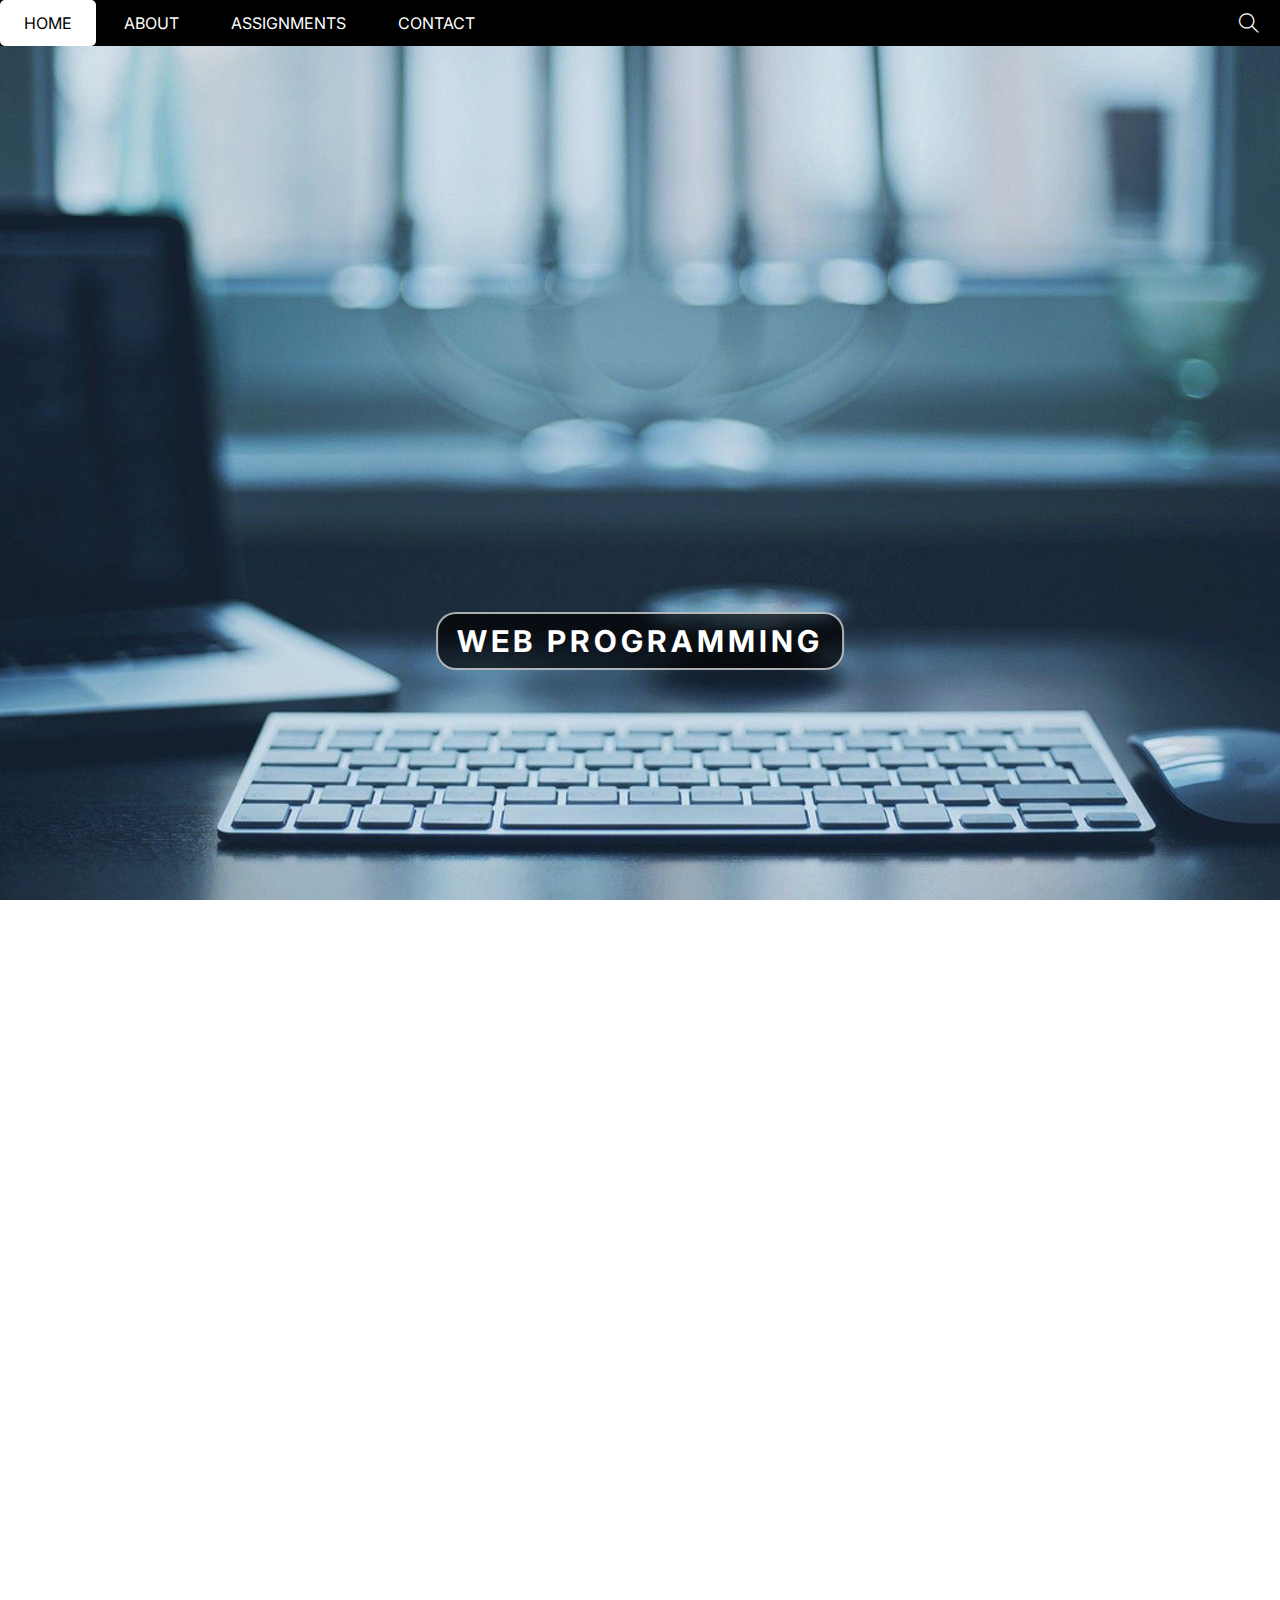
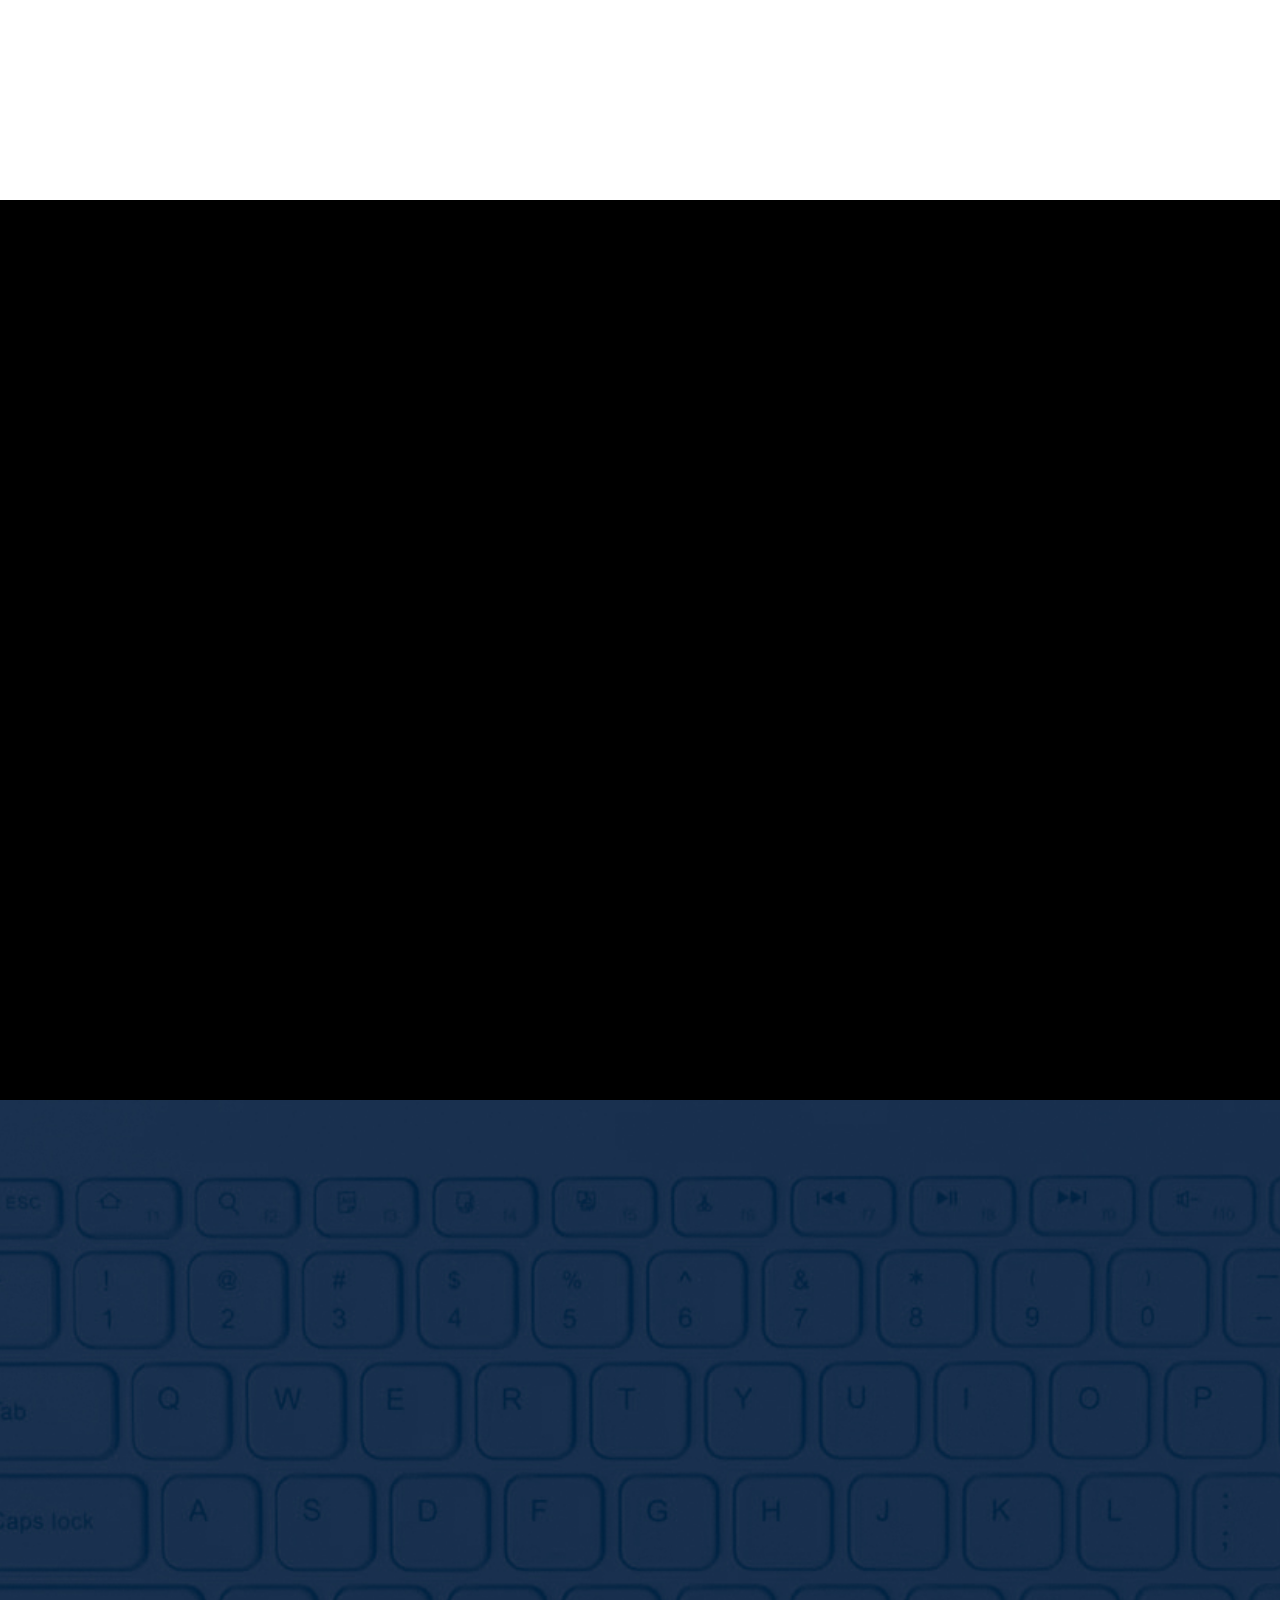
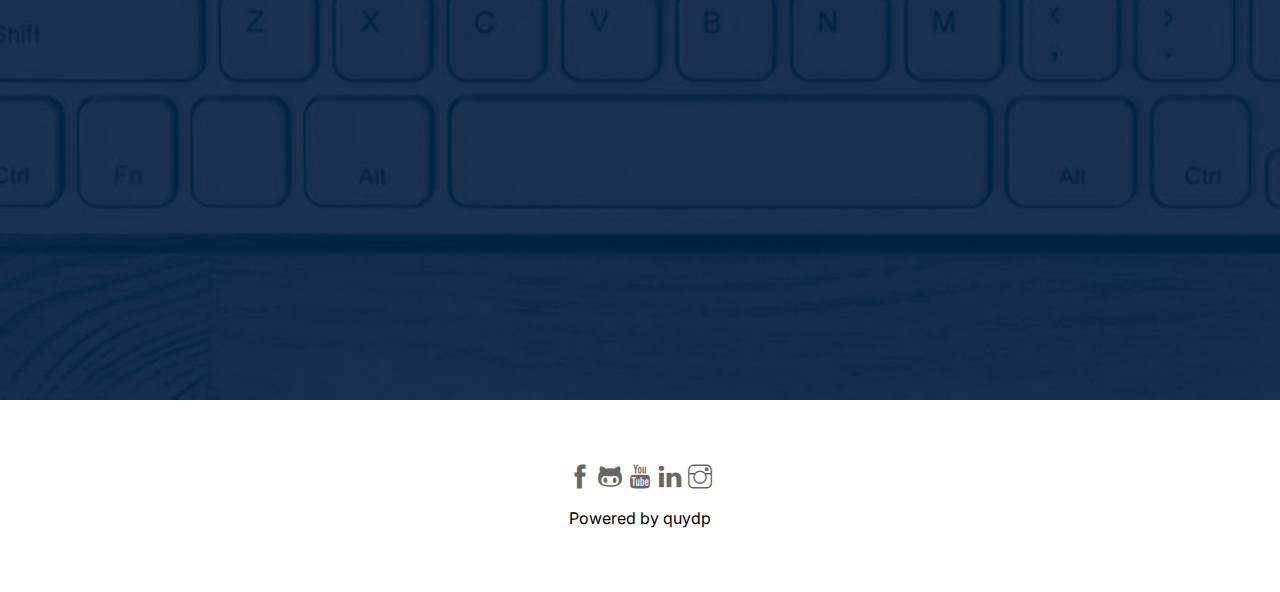
<file: index.html>
<!DOCTYPE html>
<html>

<head>
    <title>Quy's Assignment Web</title>
    <meta charset="UTF-8">
    <meta name="viewport" content="width=device-width, initial-scale=1.0">
    <link rel="stylesheet" type="text/css" href="./styles/main.css">
    <link rel="shortcut icon" type="image/x-icon" href="images/favicon.ico" />
    <link rel="stylesheet" href="./fonts/themify-icons/themify-icons.css">
    <link rel="preconnect" href="https://fonts.googleapis.com">
    <link rel="preconnect" href="https://fonts.gstatic.com" crossorigin>
    <link href="https://fonts.googleapis.com/css2?family=Inter:wght@200;300;400;500;600;700;800;900&display=swap"
        rel="stylesheet">
    <script defer src="script.js"></script>
</head>

<body>
    <div id="main">
        <div id="header">
            <!-- Begin: Nav -->
            <ul id="nav">
                <li><a href="#">HOME</a></li>
                <li><a href="#about">ABOUT</a></li>
                <li><a href="#assignment">ASSIGNMENTS</a></li>
                <li><a href="#contact">CONTACT</a></li>
            </ul>
            <!-- End: Nav -->


            <!-- Begin: Search -->
            <div class="search-btn">
                <i class="search-icon ti-search"></i>
            </div>
            <!-- End: Search -->

        </div>
        <!-- Slider section -->
        <div id="slider">
            <div class="text-content">
                <h1 class="text-heading">WEB PROGRAMMING</h1>
                <div class="text-desc show-on-scroll zoom">Lecturer: Ms. Mai Anh Tho</div>
            </div>
        </div>

        <div id="content">
            <!-- About section -->
            <div id="about">
                <div class="about-section">
                    <div class="img-container">
                        <img src="images/alimeeeeeee.jpeg" alt="trai-alime" class="show-on-scroll left-to-right">
                    </div>
                    <div class="about-text show-on-scroll zoom">
                        <h1>ABOUT ME</h1>
                        <h5>Web <span>Developer</span></h5>
                        <p>My name is Dang Phu Quy, a third-year student
                            majoring in Information Technology at Ho Chi Minh City University
                            of Technology and Education. <br>
                            I'm delighted to introduce you to my website, which I've created
                            as part of my web development course at my university. This website
                            serves as a platform to showcase the exercises and projects I've
                            worked on during my studies. I believe that practice and continuous
                            learning are essential in the world of web development, and this
                            site is my way of sharing my progress and accomplishments with the world.<br>
                        </p>
                        <a href="#assignment">
                            <button type="button">Take a look</button>
                        </a>
                    </div>
                </div>
            </div>


            <!-- Assignment section -->
            <div id="assignment" class="assingment-section">
                <div class="content-section">
                    <h2 class="section-heading text-white show-on-scroll zoom">ASSIGNMENTS</h2>

                    <!--  Assignment list-->
                    <div class="assingment-list show-on-scroll left-to-right">
                        <div class="assignment-item">
                            <img src="images/email-img.png" alt="" class="assignment-img">
                            <div class="assignment-body">
                                <h3 class="assignment-heading">Email</h3>
                                <p class="assignment-desc">Chapter 5, 6, 8</p>
                                <a href="https://emaillistweb.onrender.com/emailListWeb" class="view-bnt">View</a>
                            </div>
                        </div>

                        <div class="assignment-item">
                            <img src="images/survey-img3.jpg" alt="" class="assignment-img">
                            <div class="assignment-body">
                                <h3 class="assignment-heading">Survey</h3>
                                <p class="assignment-desc">Chapter 4, 6</p>
                                <a href="https://surveyweb-ob2e.onrender.com/surveyWeb" class="view-bnt">View</a>
                            </div>
                        </div>

                        <div class="assignment-item">
                            <img src="images/download-img.png" alt="" class="assignment-img">
                            <div class="assignment-body">
                                <h3 class="assignment-heading">Download</h3>
                                <p class="assignment-desc">Chapter 7, 9</p>
                                <a href="https://downloadweb.onrender.com/downloadWeb" class="view-bnt">View</a>
                            </div>
                        </div>

                        <div class="assignment-item">
                            <img src="images/cart-img.jpg" alt="" class="assignment-img">
                            <div class="assignment-body">
                                <h3 class="assignment-heading">Cart</h3>
                                <p class="assignment-desc">Chapter 7, 9</p>
                                <a href="https://cartweb.onrender.com/cartWeb" class="view-bnt">View</a>
                            </div>
                        </div>

                        <div class="clear"></div>
                    </div>
                </div>
            </div>
            <div id="contact">
                <div class="contact-section">
                    <form class="show-on-scroll zoom">
                        <h1>Contact Us</h1>
                        <input type="text" id='firstName' placeholder="First Name" required>
                        <input type="text" id='lastName' placeholder="Last Name" required>
                        <input type="email" id='email' placeholder="Email" required>
                        <input type="text" id='mobile' placeholder="Mobile" required>
                        <h4>Type Your Message Here ...</h4>
                        <textarea required></textarea>
                        <input type="submit" value="Send" id="button">
                    </form>
                </div>
            </div>
        </div>

        <!-- Footer section -->
        <div id="footer">
            <div class="social-list">
                <a href="https://www.facebook.com/phuquy1400" target="_blank"><i class="ti-facebook"></i></a>
                <a href="https://github.com/phuquy-28" target="_blank"><i class="ti-github"></i></a>
                <a href="https://www.youtube.com/" class="_blank"><i class="ti-youtube"></i></a>
                <a href="https://www.linkedin.com/in/phu-quy-dang-920172296/" target="_blank"><i
                        class="ti-linkedin"></i></a>
                <a href="https://www.instagram.com/phuquy.28" target="_blank"><i class="ti-instagram"></i></a>
            </div>
            <p class="copy-right">Powered by quydp</p>
        </div>
</body>

</html>
</file>
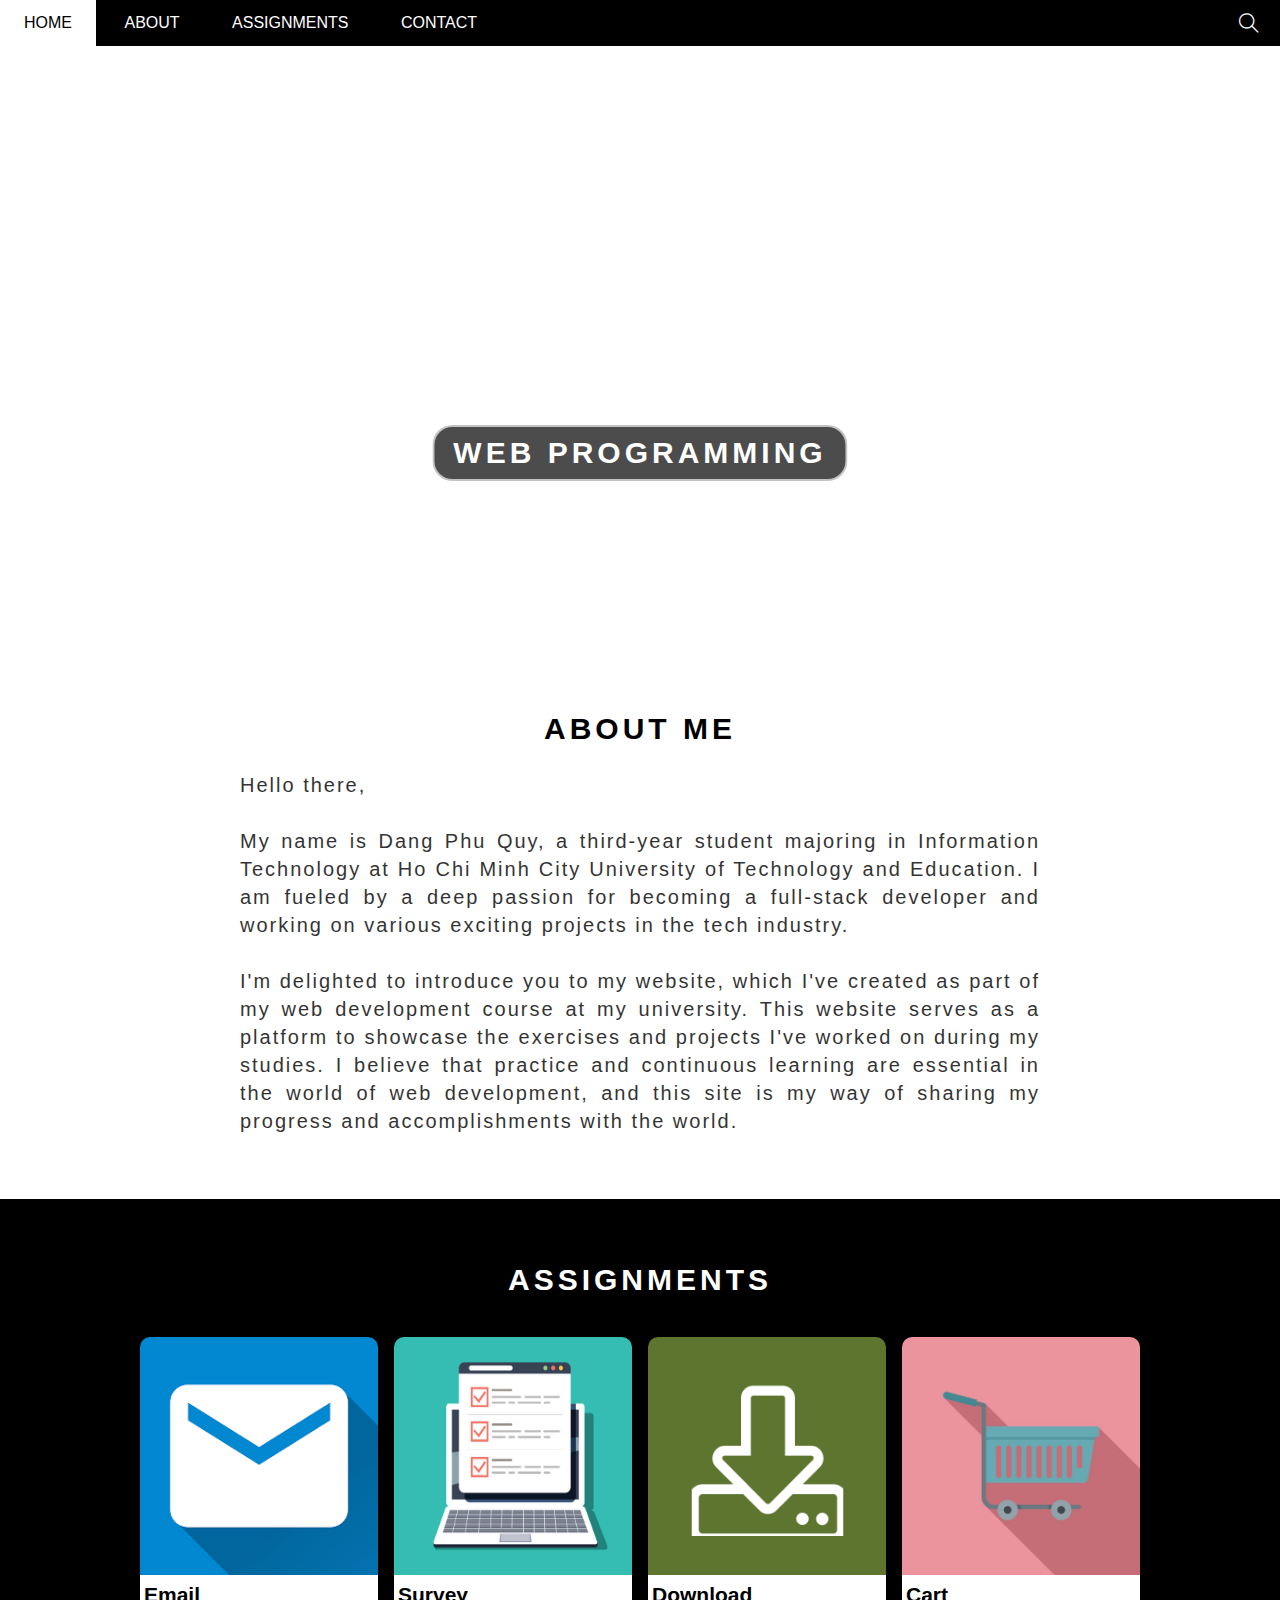
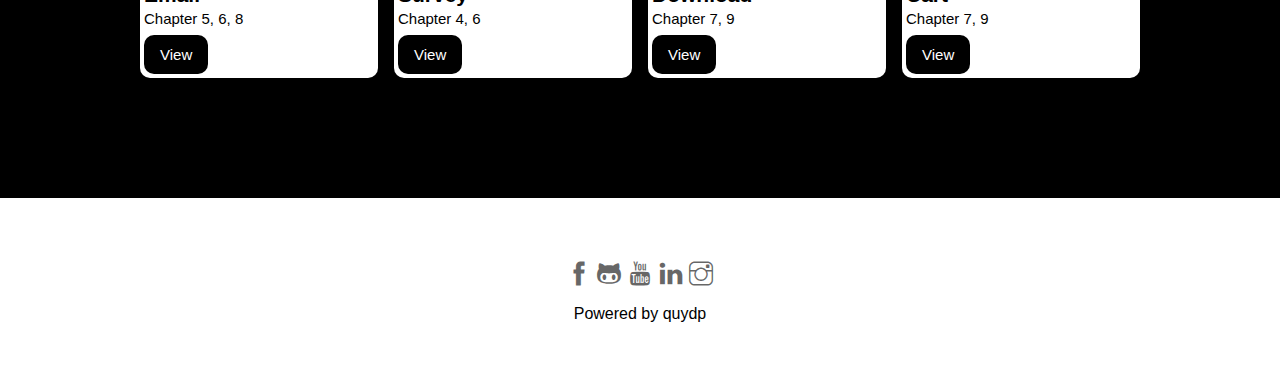
<file: web/index.html>
<!DOCTYPE html>
<!--
Click nbfs://nbhost/SystemFileSystem/Templates/Licenses/license-default.txt to change this license
Click nbfs://nbhost/SystemFileSystem/Templates/JSP_Servlet/Html.html to edit this template
-->
<html>
    <head>
        <title>Quy's Assignment Web</title>
        <meta charset="UTF-8">
        <meta name="viewport" content="width=device-width, initial-scale=1.0">
        <link rel="stylesheet" type="text/css" href="./styles/main.css">
        <link rel="stylesheet" href="./fonts/themify-icons/themify-icons.css">
    </head>
    <body>
        <div id="main">
            <div id="header">
                <!-- Begin: Nav -->
                <ul id="nav">
                    <li><a href="#">HOME</a></li>
                    <li><a href="#about">ABOUT</a></li>
                    <li><a href="#assignment">ASSIGNMENTS</a></li>
                    <li><a href="#footer">CONTACT</a></li>
                </ul>
                <!-- End: Nav -->


                <!-- Begin: Search -->
                <div class="search-btn">
                    <i class="search-icon ti-search"></i>
                </div>
                <!-- End: Search -->

            </div>

            <div id="slider">
                <div class="text-content">
                    <h1 class="text-heading">WEB PROGRAMMING</h1>
                    <div class="text-desc">GHHD: Cô Mai Anh Thơ</div>
                </div>
            </div>

            
            <div id="content">
                <!-- About section -->
                <div id="about" class="content-section" style="width: 800px;">
                    <h2 class="section-heading">ABOUT ME</h2>
                    <p class="about-section">
                        Hello there,
                    </p>
                    <p class="about-section">
                        <br> My name is Dang Phu Quy, a third-year student 
                        majoring in Information Technology at Ho Chi Minh City University 
                        of Technology and Education. I am fueled by a deep passion for 
                        becoming a full-stack developer and working on various exciting 
                        projects in the tech industry.
                    </p>
                    <p class="about-section">
                        <br> I'm delighted to introduce you to my website, which I've created 
                        as part of my web development course at my university. This website 
                        serves as a platform to showcase the exercises and projects I've 
                        worked on during my studies. I believe that practice and continuous 
                        learning are essential in the world of web development, and this 
                        site is my way of sharing my progress and accomplishments with the world.
                    </p>
                    
                </div>
                
                <!-- Assignment section -->
                <div id="assignment" class="assingment-section">
                    <div class="content-section">
                        <h2 class="section-heading text-white">ASSIGNMENTS</h2>
                        
                        <!--  Assignment list-->
                        <div class="assingment-list">
                            <div class="assignment-item">
                                <img src="images/email-img.png" alt="" class="assignment-img">
                                <div class="assignment-body">
                                    <h3 class="assignment-heading">Email</h3>
                                    <p class="assignment-desc">Chapter 5, 6, 8</p>
                                    <a href="https://email-web-murach.onrender.com/ex5.1-email" class="view-bnt" target="_blank">View</a>
                                </div>
                            </div>
                        
                            <div class="assignment-item">
                                <img src="images/survey-img3.jpg" alt="" class="assignment-img">
                                <div class="assignment-body">
                                    <h3 class="assignment-heading">Survey</h3>
                                    <p class="assignment-desc">Chapter 4, 6</p>
                                    <a href="https://chap04-survey-web-ug20.onrender.com/w5_survey" class="view-bnt" target="_blank">View</a>
                                </div>
                            </div>
                        
                            <div class="assignment-item">
                                <img src="images/download-img.png" alt="" class="assignment-img">
                                <div class="assignment-body">
                                    <h3 class="assignment-heading">Download</h3>
                                    <p class="assignment-desc">Chapter 7, 9</p>
                                    <a href="#" class="view-bnt">View</a>
                                </div>
                            </div>
                        
                             <div class="assignment-item">
                                <img src="images/cart-img.jpg" alt="" class="assignment-img">
                                <div class="assignment-body">
                                    <h3 class="assignment-heading">Cart</h3>
                                    <p class="assignment-desc">Chapter 7, 9</p>
                                    <a href="#" class="view-bnt">View</a>
                                </div>
                            </div>
                        
                            <div class="clear"></div>
                        </div>
                    </div>
                </div> 
                </div>

            </div>
            <div id="footer">
                <div class="social-list">
                    <a href="https://www.facebook.com/phuquy1400" target="_blank"><i class="ti-facebook"></i></a>
                    <a href="https://github.com/phuquy-28" target="_blank"><i class="ti-github"></i></a>
                    <a href="https://www.youtube.com/" class="_blank"><i class="ti-youtube"></i></a>
                    <a href="https://www.linkedin.com/in/phu-quy-dang-920172296/" target="_blank"><i class="ti-linkedin"></i></a>
                    <a href="https://www.instagram.com/phuquy.28" target="_blank"><i class="ti-instagram"></i></a>
                </div>
                <p class="copy-right">Powered by quydp</p>
            </div>
        </div>
        
    </body>
</html>
</file>
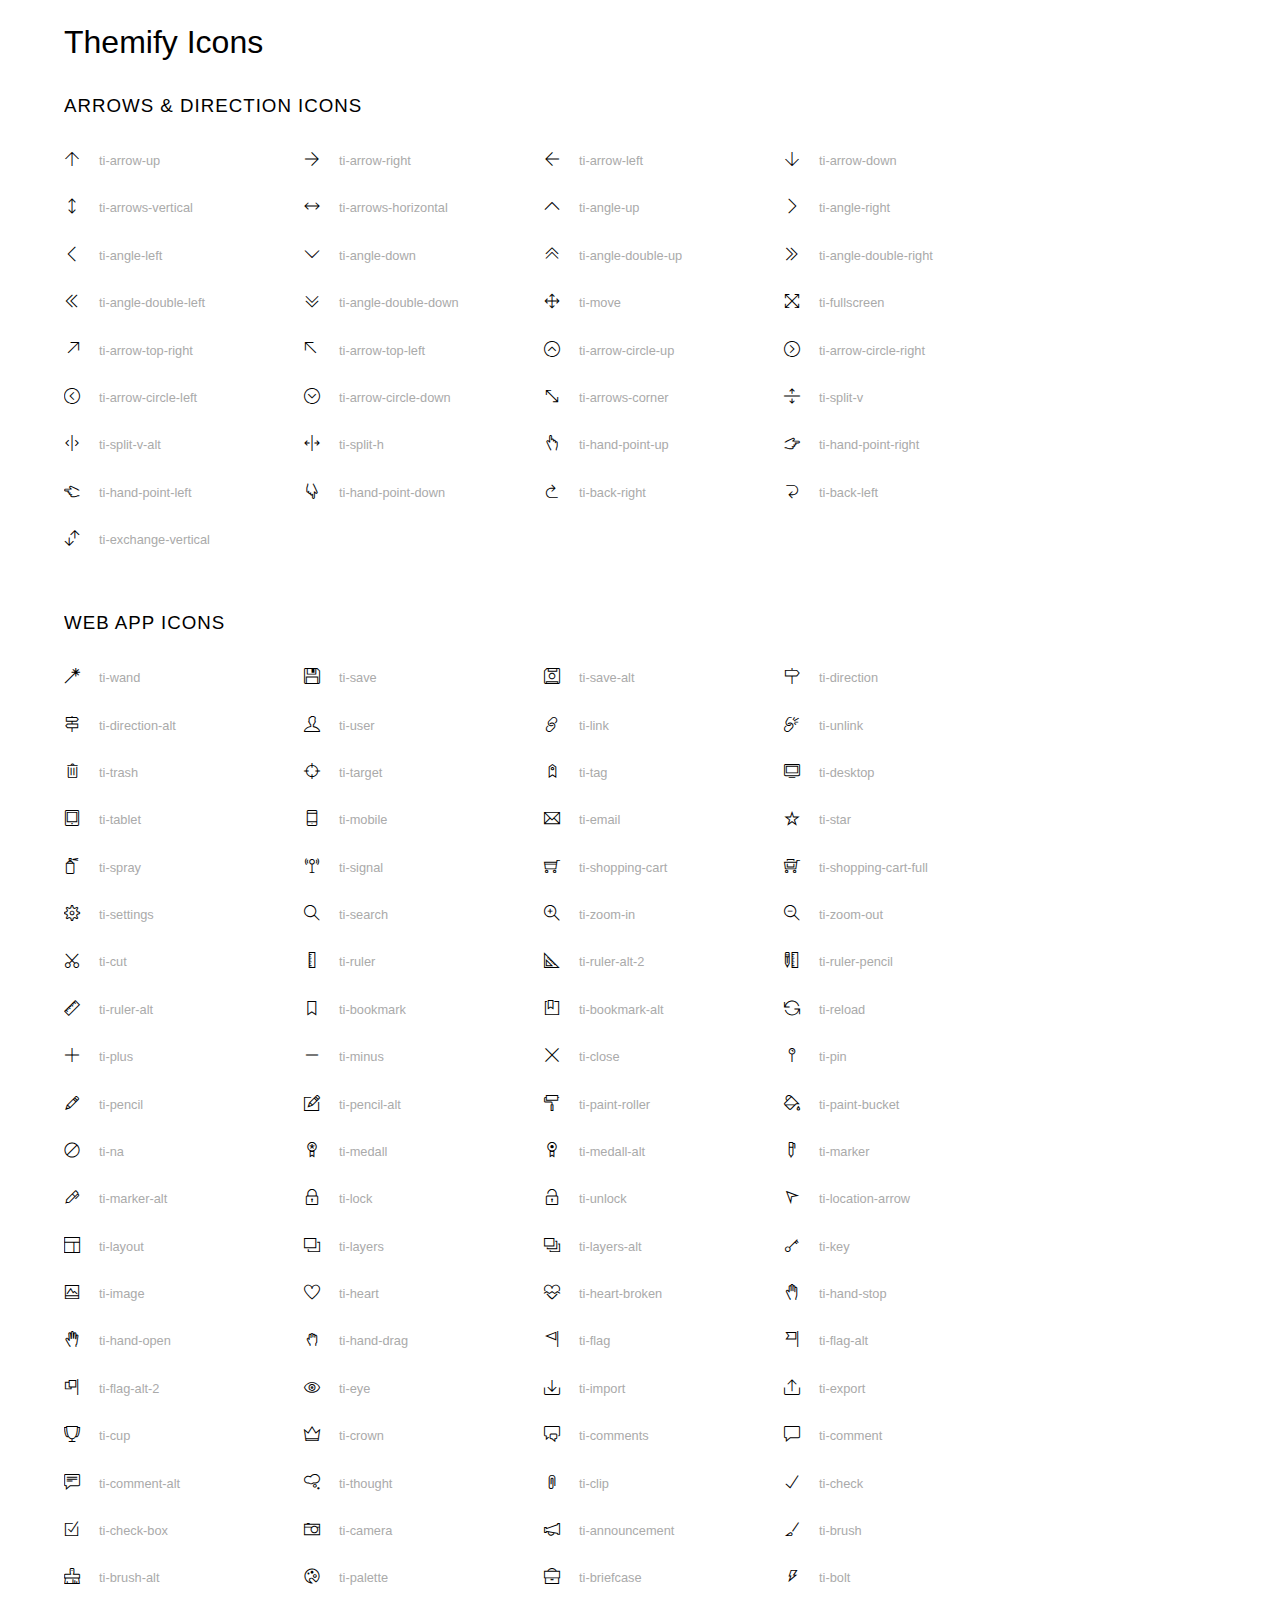
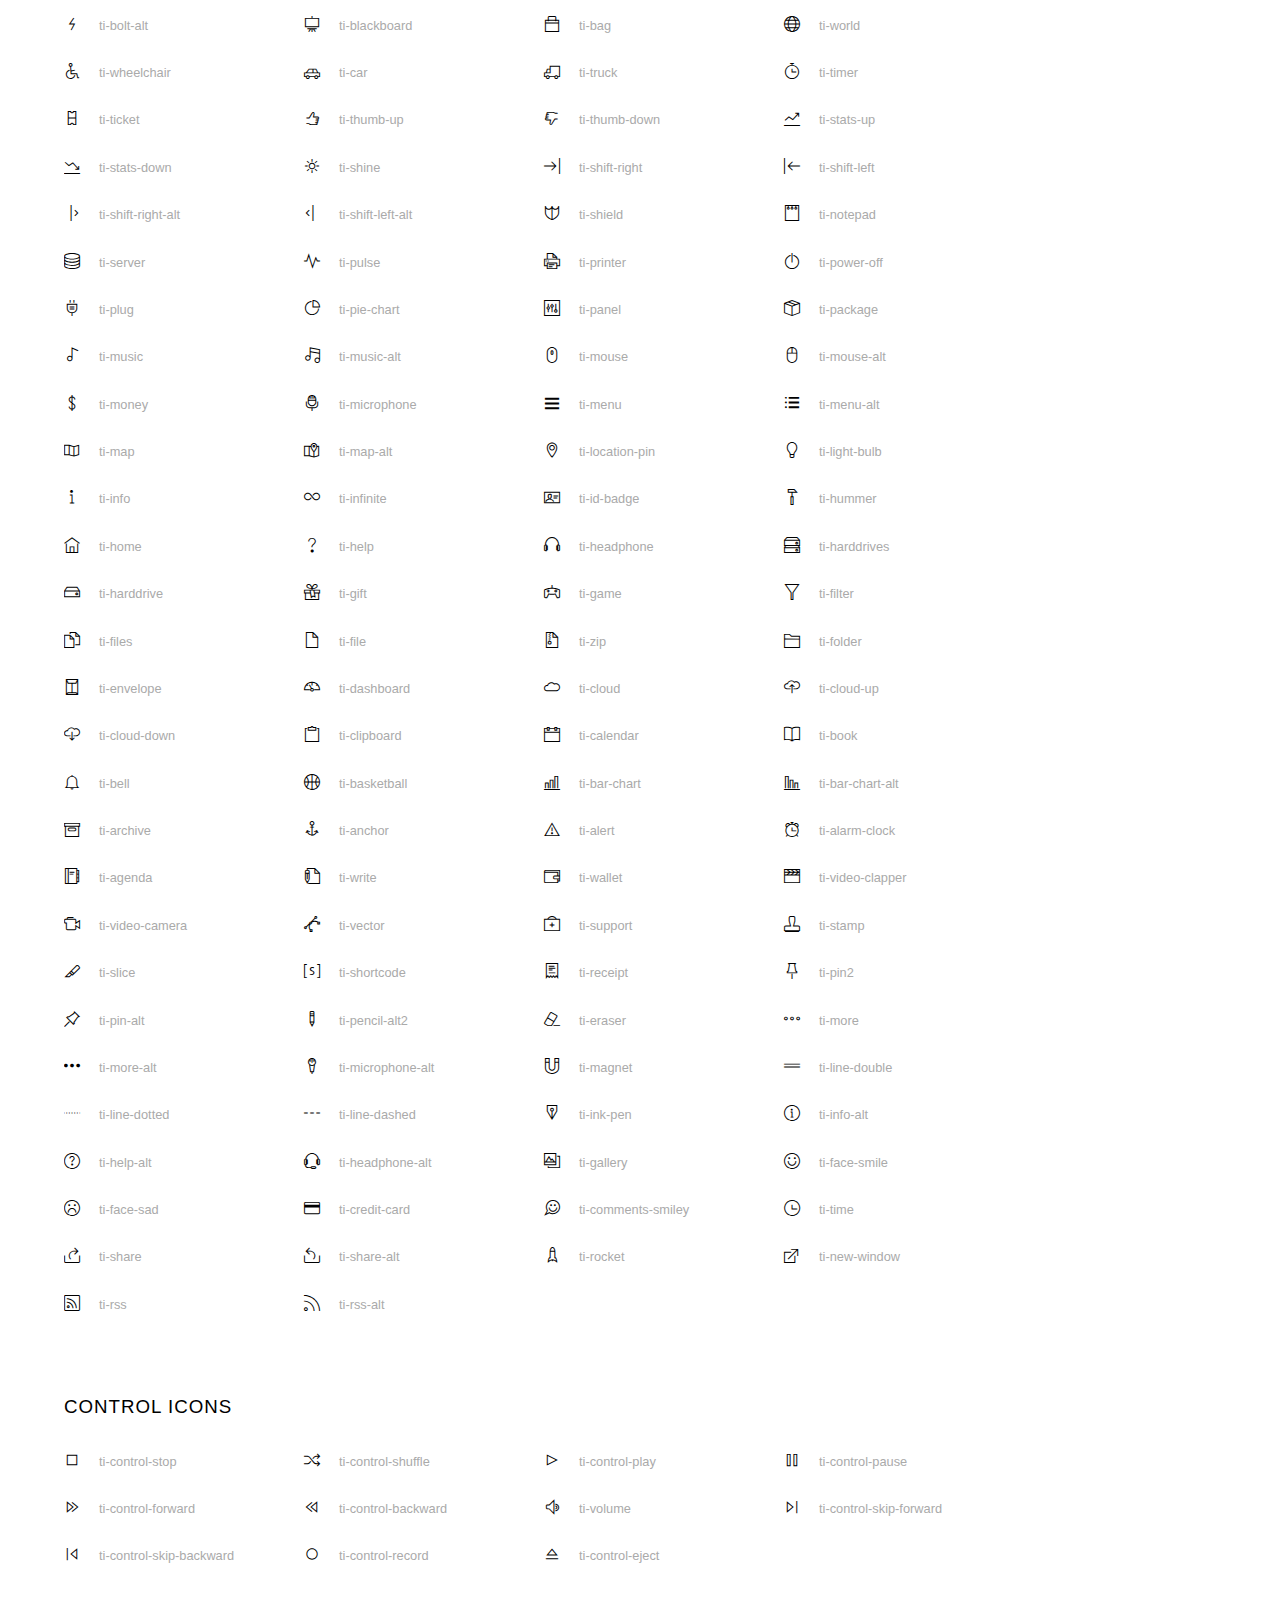
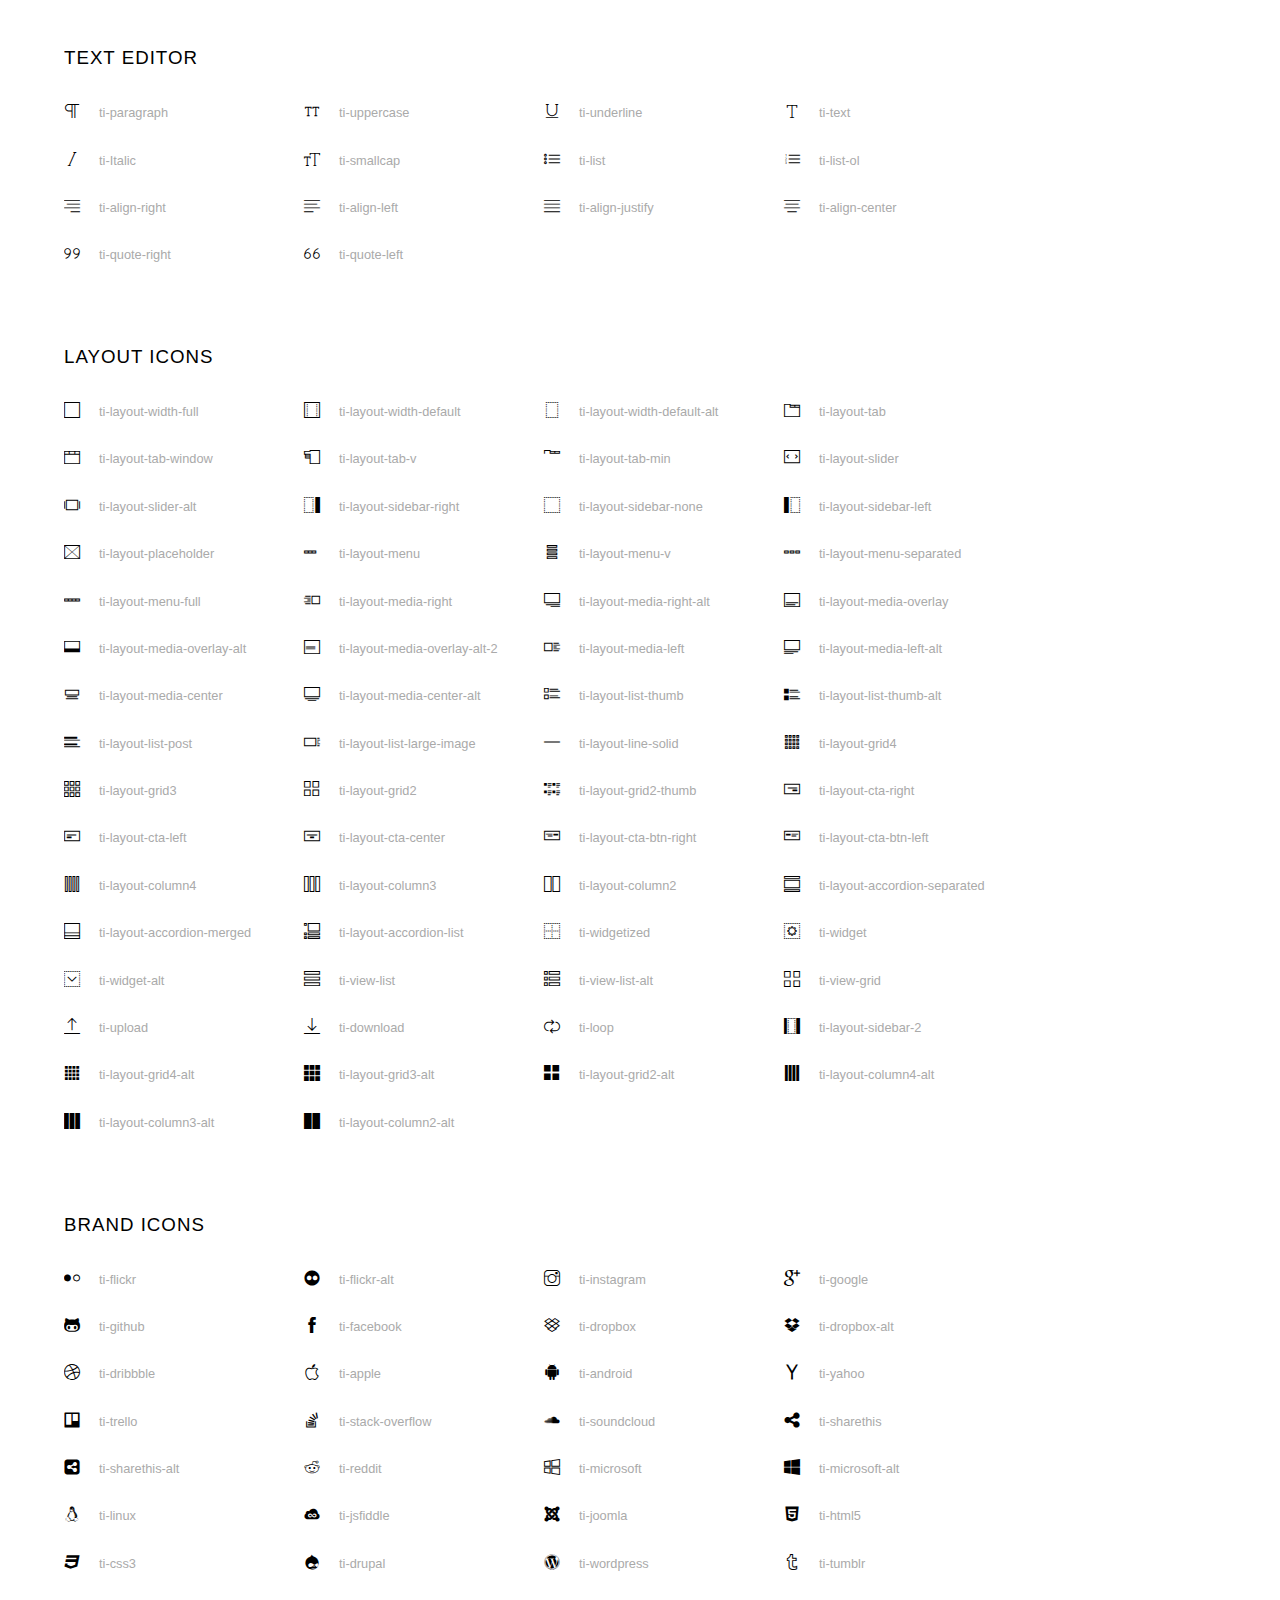
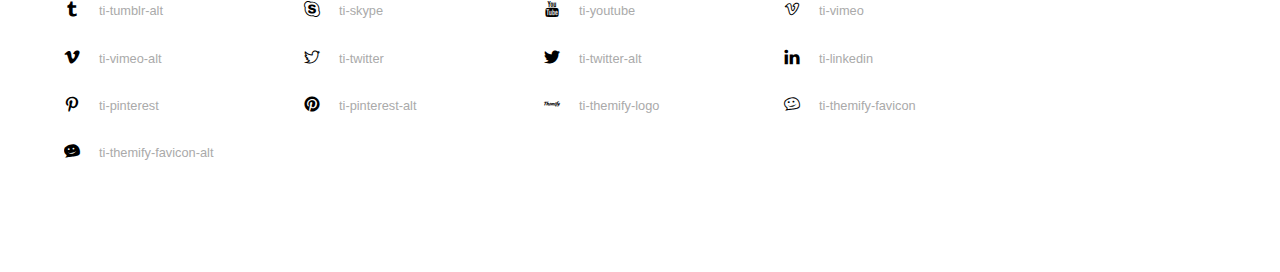
<file: fonts/themify-icons/index.html>
<!doctype html>
<html>
<head>
	<meta charset="utf-8">
	<title>Themify Icon Font</title>
	<meta name="viewport" content="width=device-width">
	<link rel="stylesheet" href="demo-files/demo.css">
	<link rel="stylesheet" href="themify-icons.css">
	<!--[if lt IE 8]><!-->
	<link rel="stylesheet" href="ie7/ie7.css">
	<!--<![endif]-->
</head>
<body>
	<h1>Themify Icons</h1>

	<div class="icon-section">

		<div class="icon-section">
			<h3>Arrows &amp; Direction Icons </h3>

			<div class="icon-container">
				<span class="ti-arrow-up"></span><span class="icon-name"> ti-arrow-up</span>
			</div>
			<div class="icon-container">
				<span class="ti-arrow-right"></span><span class="icon-name"> ti-arrow-right</span>
			</div>
			<div class="icon-container">
				<span class="ti-arrow-left"></span><span class="icon-name"> ti-arrow-left</span>
			</div>
			<div class="icon-container">
				<span class="ti-arrow-down"></span><span class="icon-name"> ti-arrow-down</span>
			</div>
			<div class="icon-container">
				<span class="ti-arrows-vertical"></span><span class="icon-name"> ti-arrows-vertical</span>
			</div>
			<div class="icon-container">
				<span class="ti-arrows-horizontal"></span><span class="icon-name"> ti-arrows-horizontal</span>
			</div>
			<div class="icon-container">
				<span class="ti-angle-up"></span><span class="icon-name"> ti-angle-up</span>
			</div>
			<div class="icon-container">
				<span class="ti-angle-right"></span><span class="icon-name"> ti-angle-right</span>
			</div>
			<div class="icon-container">
				<span class="ti-angle-left"></span><span class="icon-name"> ti-angle-left</span>
			</div>
			<div class="icon-container">
				<span class="ti-angle-down"></span><span class="icon-name"> ti-angle-down</span>
			</div>	
			<div class="icon-container">
				<span class="ti-angle-double-up"></span><span class="icon-name"> ti-angle-double-up</span>
			</div>
			<div class="icon-container">
				<span class="ti-angle-double-right"></span><span class="icon-name"> ti-angle-double-right</span>
			</div>
			<div class="icon-container">
				<span class="ti-angle-double-left"></span><span class="icon-name"> ti-angle-double-left</span>
			</div>
			<div class="icon-container">
				<span class="ti-angle-double-down"></span><span class="icon-name"> ti-angle-double-down</span>
			</div>					
			<div class="icon-container">
				<span class="ti-move"></span><span class="icon-name"> ti-move</span>
			</div>
			<div class="icon-container">
				<span class="ti-fullscreen"></span><span class="icon-name"> ti-fullscreen</span>
			</div>
			<div class="icon-container">
				<span class="ti-arrow-top-right"></span><span class="icon-name"> ti-arrow-top-right</span>
			</div>
			<div class="icon-container">
				<span class="ti-arrow-top-left"></span><span class="icon-name"> ti-arrow-top-left</span>
			</div>
			<div class="icon-container">
				<span class="ti-arrow-circle-up"></span><span class="icon-name"> ti-arrow-circle-up</span>
			</div>
			<div class="icon-container">
				<span class="ti-arrow-circle-right"></span><span class="icon-name"> ti-arrow-circle-right</span>
			</div>
			<div class="icon-container">
				<span class="ti-arrow-circle-left"></span><span class="icon-name"> ti-arrow-circle-left</span>
			</div>
			<div class="icon-container">
				<span class="ti-arrow-circle-down"></span><span class="icon-name"> ti-arrow-circle-down</span>
			</div>
			<div class="icon-container">
				<span class="ti-arrows-corner"></span><span class="icon-name"> ti-arrows-corner</span>
			</div>
			<div class="icon-container">
				<span class="ti-split-v"></span><span class="icon-name"> ti-split-v</span>
			</div>

			<div class="icon-container">
				<span class="ti-split-v-alt"></span><span class="icon-name"> ti-split-v-alt</span>
			</div>
			<div class="icon-container">
				<span class="ti-split-h"></span><span class="icon-name"> ti-split-h</span>
			</div>
			<div class="icon-container">
				<span class="ti-hand-point-up"></span><span class="icon-name"> ti-hand-point-up</span>
			</div>
			<div class="icon-container">
				<span class="ti-hand-point-right"></span><span class="icon-name"> ti-hand-point-right</span>
			</div>
			<div class="icon-container">
				<span class="ti-hand-point-left"></span><span class="icon-name"> ti-hand-point-left</span>
			</div>
			<div class="icon-container">
				<span class="ti-hand-point-down"></span><span class="icon-name"> ti-hand-point-down</span>
			</div>
			<div class="icon-container">
				<span class="ti-back-right"></span><span class="icon-name"> ti-back-right</span>
			</div>
			<div class="icon-container">
				<span class="ti-back-left"></span><span class="icon-name"> ti-back-left</span>
			</div>
			<div class="icon-container">
				<span class="ti-exchange-vertical"></span><span class="icon-name"> ti-exchange-vertical</span>
			</div>

		</div> <!-- Arrows Icons -->



		<h3>Web App Icons</h3>
		
		<div class="icon-section">

			<div class="icon-container">
				<span class="ti-wand"></span><span class="icon-name"> ti-wand</span>
			</div>
			<div class="icon-container">
				<span class="ti-save"></span><span class="icon-name"> ti-save</span>
			</div>
			<div class="icon-container">
				<span class="ti-save-alt"></span><span class="icon-name"> ti-save-alt</span>
			</div>

			<div class="icon-container">
				<span class="ti-direction"></span><span class="icon-name"> ti-direction</span>
			</div>
			<div class="icon-container">
				<span class="ti-direction-alt"></span><span class="icon-name"> ti-direction-alt</span>
			</div>
			<div class="icon-container">
				<span class="ti-user"></span><span class="icon-name"> ti-user</span>
			</div>
			<div class="icon-container">
				<span class="ti-link"></span><span class="icon-name"> ti-link</span>
			</div>
			<div class="icon-container">
				<span class="ti-unlink"></span><span class="icon-name"> ti-unlink</span>
			</div>
			<div class="icon-container">
				<span class="ti-trash"></span><span class="icon-name"> ti-trash</span>
			</div>
			<div class="icon-container">
				<span class="ti-target"></span><span class="icon-name"> ti-target</span>
			</div>
			<div class="icon-container">
				<span class="ti-tag"></span><span class="icon-name"> ti-tag</span>
			</div>
			<div class="icon-container">
				<span class="ti-desktop"></span><span class="icon-name"> ti-desktop</span>
			</div>
			<div class="icon-container">
				<span class="ti-tablet"></span><span class="icon-name"> ti-tablet</span>
			</div>
			<div class="icon-container">
				<span class="ti-mobile"></span><span class="icon-name"> ti-mobile</span>
			</div>
			<div class="icon-container">
				<span class="ti-email"></span><span class="icon-name"> ti-email</span>
			</div>	
			<div class="icon-container">
				<span class="ti-star"></span><span class="icon-name"> ti-star</span>
			</div>
			<div class="icon-container">
				<span class="ti-spray"></span><span class="icon-name"> ti-spray</span>
			</div>
			<div class="icon-container">
				<span class="ti-signal"></span><span class="icon-name"> ti-signal</span>
			</div>
			<div class="icon-container">
				<span class="ti-shopping-cart"></span><span class="icon-name"> ti-shopping-cart</span>
			</div>
			<div class="icon-container">
				<span class="ti-shopping-cart-full"></span><span class="icon-name"> ti-shopping-cart-full</span>
			</div>
			<div class="icon-container">
				<span class="ti-settings"></span><span class="icon-name"> ti-settings</span>
			</div>
			<div class="icon-container">
				<span class="ti-search"></span><span class="icon-name"> ti-search</span>
			</div>
			<div class="icon-container">
				<span class="ti-zoom-in"></span><span class="icon-name"> ti-zoom-in</span>
			</div>
			<div class="icon-container">
				<span class="ti-zoom-out"></span><span class="icon-name"> ti-zoom-out</span>
			</div>
			<div class="icon-container">
				<span class="ti-cut"></span><span class="icon-name"> ti-cut</span>
			</div>
			<div class="icon-container">
				<span class="ti-ruler"></span><span class="icon-name"> ti-ruler</span>
			</div>
			<div class="icon-container">
				<span class="ti-ruler-alt-2"></span><span class="icon-name"> ti-ruler-alt-2</span>
			</div>			
			<div class="icon-container">
				<span class="ti-ruler-pencil"></span><span class="icon-name"> ti-ruler-pencil</span>
			</div>
			<div class="icon-container">
				<span class="ti-ruler-alt"></span><span class="icon-name"> ti-ruler-alt</span>
			</div>
			<div class="icon-container">
				<span class="ti-bookmark"></span><span class="icon-name"> ti-bookmark</span>
			</div>
			<div class="icon-container">
				<span class="ti-bookmark-alt"></span><span class="icon-name"> ti-bookmark-alt</span>
			</div>
			<div class="icon-container">
				<span class="ti-reload"></span><span class="icon-name"> ti-reload</span>
			</div>
			<div class="icon-container">
				<span class="ti-plus"></span><span class="icon-name"> ti-plus</span>
			</div>
			<div class="icon-container">
				<span class="ti-minus"></span><span class="icon-name"> ti-minus</span>
			</div>
			<div class="icon-container">
				<span class="ti-close"></span><span class="icon-name"> ti-close</span>
			</div>			
			<div class="icon-container">
				<span class="ti-pin"></span><span class="icon-name"> ti-pin</span>
			</div>
			<div class="icon-container">
				<span class="ti-pencil"></span><span class="icon-name"> ti-pencil</span>
			</div>
					
		  	<div class="icon-container">
				<span class="ti-pencil-alt"></span><span class="icon-name"> ti-pencil-alt</span>
			</div>
			<div class="icon-container">
				<span class="ti-paint-roller"></span><span class="icon-name"> ti-paint-roller</span>
			</div>
			<div class="icon-container">
				<span class="ti-paint-bucket"></span><span class="icon-name"> ti-paint-bucket</span>
			</div>
			<div class="icon-container">
				<span class="ti-na"></span><span class="icon-name"> ti-na</span>
			</div>
			<div class="icon-container">
				<span class="ti-medall"></span><span class="icon-name"> ti-medall</span>
			</div>
			<div class="icon-container">
				<span class="ti-medall-alt"></span><span class="icon-name"> ti-medall-alt</span>
			</div>
			<div class="icon-container">
				<span class="ti-marker"></span><span class="icon-name"> ti-marker</span>
			</div>
			<div class="icon-container">
				<span class="ti-marker-alt"></span><span class="icon-name"> ti-marker-alt</span>
			</div>

			<div class="icon-container">
				<span class="ti-lock"></span><span class="icon-name"> ti-lock</span>
			</div>
			<div class="icon-container">
				<span class="ti-unlock"></span><span class="icon-name"> ti-unlock</span>
			</div>
			<div class="icon-container">
				<span class="ti-location-arrow"></span><span class="icon-name"> ti-location-arrow</span>
			</div>
			<div class="icon-container">
				<span class="ti-layout"></span><span class="icon-name"> ti-layout</span>
			</div>
			<div class="icon-container">
				<span class="ti-layers"></span><span class="icon-name"> ti-layers</span>
			</div>
			<div class="icon-container">
				<span class="ti-layers-alt"></span><span class="icon-name"> ti-layers-alt</span>
			</div>
			<div class="icon-container">
				<span class="ti-key"></span><span class="icon-name"> ti-key</span>
			</div>
			<div class="icon-container">
				<span class="ti-image"></span><span class="icon-name"> ti-image</span>
			</div>
			<div class="icon-container">
				<span class="ti-heart"></span><span class="icon-name"> ti-heart</span>
			</div>
			<div class="icon-container">
				<span class="ti-heart-broken"></span><span class="icon-name"> ti-heart-broken</span>
			</div>
			<div class="icon-container">
				<span class="ti-hand-stop"></span><span class="icon-name"> ti-hand-stop</span>
			</div>
			<div class="icon-container">
				<span class="ti-hand-open"></span><span class="icon-name"> ti-hand-open</span>
			</div>
			<div class="icon-container">
				<span class="ti-hand-drag"></span><span class="icon-name"> ti-hand-drag</span>
			</div>
			<div class="icon-container">
				<span class="ti-flag"></span><span class="icon-name"> ti-flag</span>
			</div>
			<div class="icon-container">
				<span class="ti-flag-alt"></span><span class="icon-name"> ti-flag-alt</span>
			</div>
			<div class="icon-container">
				<span class="ti-flag-alt-2"></span><span class="icon-name"> ti-flag-alt-2</span>
			</div>
			<div class="icon-container">
				<span class="ti-eye"></span><span class="icon-name"> ti-eye</span>
			</div>
			<div class="icon-container">
				<span class="ti-import"></span><span class="icon-name"> ti-import</span>
			</div>			
			<div class="icon-container">
				<span class="ti-export"></span><span class="icon-name"> ti-export</span>
			</div>
			<div class="icon-container">
				<span class="ti-cup"></span><span class="icon-name"> ti-cup</span>
			</div>
			<div class="icon-container">
				<span class="ti-crown"></span><span class="icon-name"> ti-crown</span>
			</div>
			<div class="icon-container">
				<span class="ti-comments"></span><span class="icon-name"> ti-comments</span>
			</div>
			<div class="icon-container">
				<span class="ti-comment"></span><span class="icon-name"> ti-comment</span>
			</div>
			<div class="icon-container">
				<span class="ti-comment-alt"></span><span class="icon-name"> ti-comment-alt</span>
			</div>
			<div class="icon-container">
				<span class="ti-thought"></span><span class="icon-name"> ti-thought</span>
			</div>			
			<div class="icon-container">
				<span class="ti-clip"></span><span class="icon-name"> ti-clip</span>
			</div>

			<div class="icon-container">
				<span class="ti-check"></span><span class="icon-name"> ti-check</span>
			</div>
			<div class="icon-container">
				<span class="ti-check-box"></span><span class="icon-name"> ti-check-box</span>
			</div>
			<div class="icon-container">
				<span class="ti-camera"></span><span class="icon-name"> ti-camera</span>
			</div>
			<div class="icon-container">
				<span class="ti-announcement"></span><span class="icon-name"> ti-announcement</span>
			</div>
			<div class="icon-container">
				<span class="ti-brush"></span><span class="icon-name"> ti-brush</span>
			</div>
			<div class="icon-container">
				<span class="ti-brush-alt"></span><span class="icon-name"> ti-brush-alt</span>
			</div>
			<div class="icon-container">
				<span class="ti-palette"></span><span class="icon-name"> ti-palette</span>
			</div>			
			<div class="icon-container">
				<span class="ti-briefcase"></span><span class="icon-name"> ti-briefcase</span>
			</div>
			<div class="icon-container">
				<span class="ti-bolt"></span><span class="icon-name"> ti-bolt</span>
			</div>
			<div class="icon-container">
				<span class="ti-bolt-alt"></span><span class="icon-name"> ti-bolt-alt</span>
			</div>
			<div class="icon-container">
				<span class="ti-blackboard"></span><span class="icon-name"> ti-blackboard</span>
			</div>
			<div class="icon-container">
				<span class="ti-bag"></span><span class="icon-name"> ti-bag</span>
			</div>
			<div class="icon-container">
				<span class="ti-world"></span><span class="icon-name"> ti-world</span>
			</div>
			<div class="icon-container">
				<span class="ti-wheelchair"></span><span class="icon-name"> ti-wheelchair</span>
			</div>
			<div class="icon-container">
				<span class="ti-car"></span><span class="icon-name"> ti-car</span>
			</div>
			<div class="icon-container">
				<span class="ti-truck"></span><span class="icon-name"> ti-truck</span>
			</div>
			<div class="icon-container">
				<span class="ti-timer"></span><span class="icon-name"> ti-timer</span>
			</div>
			<div class="icon-container">
				<span class="ti-ticket"></span><span class="icon-name"> ti-ticket</span>
			</div>
			<div class="icon-container">
				<span class="ti-thumb-up"></span><span class="icon-name"> ti-thumb-up</span>
			</div>
			<div class="icon-container">
				<span class="ti-thumb-down"></span><span class="icon-name"> ti-thumb-down</span>
			</div>

			<div class="icon-container">
				<span class="ti-stats-up"></span><span class="icon-name"> ti-stats-up</span>
			</div>
			<div class="icon-container">
				<span class="ti-stats-down"></span><span class="icon-name"> ti-stats-down</span>
			</div>
			<div class="icon-container">
				<span class="ti-shine"></span><span class="icon-name"> ti-shine</span>
			</div>
			<div class="icon-container">
				<span class="ti-shift-right"></span><span class="icon-name"> ti-shift-right</span>
			</div>
			<div class="icon-container">
				<span class="ti-shift-left"></span><span class="icon-name"> ti-shift-left</span>
			</div>

			<div class="icon-container">
				<span class="ti-shift-right-alt"></span><span class="icon-name"> ti-shift-right-alt</span>
			</div>
			<div class="icon-container">
				<span class="ti-shift-left-alt"></span><span class="icon-name"> ti-shift-left-alt</span>
			</div>
			<div class="icon-container">
				<span class="ti-shield"></span><span class="icon-name"> ti-shield</span>
			</div>
			<div class="icon-container">
				<span class="ti-notepad"></span><span class="icon-name"> ti-notepad</span>
			</div>
			<div class="icon-container">
				<span class="ti-server"></span><span class="icon-name"> ti-server</span>
			</div>

			<div class="icon-container">
				<span class="ti-pulse"></span><span class="icon-name"> ti-pulse</span>
			</div>
			<div class="icon-container">
				<span class="ti-printer"></span><span class="icon-name"> ti-printer</span>
			</div>
			<div class="icon-container">
				<span class="ti-power-off"></span><span class="icon-name"> ti-power-off</span>
			</div>
			<div class="icon-container">
				<span class="ti-plug"></span><span class="icon-name"> ti-plug</span>
			</div>
			<div class="icon-container">
				<span class="ti-pie-chart"></span><span class="icon-name"> ti-pie-chart</span>
			</div>

			<div class="icon-container">
				<span class="ti-panel"></span><span class="icon-name"> ti-panel</span>
			</div>
			<div class="icon-container">
				<span class="ti-package"></span><span class="icon-name"> ti-package</span>
			</div>
			<div class="icon-container">
				<span class="ti-music"></span><span class="icon-name"> ti-music</span>
			</div>
			<div class="icon-container">
				<span class="ti-music-alt"></span><span class="icon-name"> ti-music-alt</span>
			</div>
			<div class="icon-container">
				<span class="ti-mouse"></span><span class="icon-name"> ti-mouse</span>
			</div>
			<div class="icon-container">
				<span class="ti-mouse-alt"></span><span class="icon-name"> ti-mouse-alt</span>
			</div>
			<div class="icon-container">
				<span class="ti-money"></span><span class="icon-name"> ti-money</span>
			</div>
			<div class="icon-container">
				<span class="ti-microphone"></span><span class="icon-name"> ti-microphone</span>
			</div>
			<div class="icon-container">
				<span class="ti-menu"></span><span class="icon-name"> ti-menu</span>
			</div>
			<div class="icon-container">
				<span class="ti-menu-alt"></span><span class="icon-name"> ti-menu-alt</span>
			</div>
			<div class="icon-container">
				<span class="ti-map"></span><span class="icon-name"> ti-map</span>
			</div>
			<div class="icon-container">
				<span class="ti-map-alt"></span><span class="icon-name"> ti-map-alt</span>
			</div>

			<div class="icon-container">
				<span class="ti-location-pin"></span><span class="icon-name"> ti-location-pin</span>
			</div>

			<div class="icon-container">
				<span class="ti-light-bulb"></span><span class="icon-name"> ti-light-bulb</span>
			</div>
			<div class="icon-container">
				<span class="ti-info"></span><span class="icon-name"> ti-info</span>
			</div>
			<div class="icon-container">
				<span class="ti-infinite"></span><span class="icon-name"> ti-infinite</span>
			</div>
			<div class="icon-container">
				<span class="ti-id-badge"></span><span class="icon-name"> ti-id-badge</span>
			</div>
			<div class="icon-container">
				<span class="ti-hummer"></span><span class="icon-name"> ti-hummer</span>
			</div>
			<div class="icon-container">
				<span class="ti-home"></span><span class="icon-name"> ti-home</span>
			</div>
			<div class="icon-container">
				<span class="ti-help"></span><span class="icon-name"> ti-help</span>
			</div>
			<div class="icon-container">
				<span class="ti-headphone"></span><span class="icon-name"> ti-headphone</span>
			</div>
			<div class="icon-container">
				<span class="ti-harddrives"></span><span class="icon-name"> ti-harddrives</span>
			</div>
			<div class="icon-container">
				<span class="ti-harddrive"></span><span class="icon-name"> ti-harddrive</span>
			</div>
			<div class="icon-container">
				<span class="ti-gift"></span><span class="icon-name"> ti-gift</span>
			</div>
			<div class="icon-container">
				<span class="ti-game"></span><span class="icon-name"> ti-game</span>
			</div>
			<div class="icon-container">
				<span class="ti-filter"></span><span class="icon-name"> ti-filter</span>
			</div>
			<div class="icon-container">
				<span class="ti-files"></span><span class="icon-name"> ti-files</span>
			</div>
			<div class="icon-container">
				<span class="ti-file"></span><span class="icon-name"> ti-file</span>
			</div>
			<div class="icon-container">
				<span class="ti-zip"></span><span class="icon-name"> ti-zip</span>
			</div>
			<div class="icon-container">
				<span class="ti-folder"></span><span class="icon-name"> ti-folder</span>
			</div>			
			<div class="icon-container">
				<span class="ti-envelope"></span><span class="icon-name"> ti-envelope</span>
			</div>


			<div class="icon-container">
				<span class="ti-dashboard"></span><span class="icon-name"> ti-dashboard</span>
			</div>
			<div class="icon-container">
				<span class="ti-cloud"></span><span class="icon-name"> ti-cloud</span>
			</div>
			<div class="icon-container">
				<span class="ti-cloud-up"></span><span class="icon-name"> ti-cloud-up</span>
			</div>
			<div class="icon-container">
				<span class="ti-cloud-down"></span><span class="icon-name"> ti-cloud-down</span>
			</div>
			<div class="icon-container">
				<span class="ti-clipboard"></span><span class="icon-name"> ti-clipboard</span>
			</div>
			<div class="icon-container">
				<span class="ti-calendar"></span><span class="icon-name"> ti-calendar</span>
			</div>
			<div class="icon-container">
				<span class="ti-book"></span><span class="icon-name"> ti-book</span>
			</div>
			<div class="icon-container">
				<span class="ti-bell"></span><span class="icon-name"> ti-bell</span>
			</div>
			<div class="icon-container">
				<span class="ti-basketball"></span><span class="icon-name"> ti-basketball</span>
			</div>
			<div class="icon-container">
				<span class="ti-bar-chart"></span><span class="icon-name"> ti-bar-chart</span>
			</div>
			<div class="icon-container">
				<span class="ti-bar-chart-alt"></span><span class="icon-name"> ti-bar-chart-alt</span>
			</div>


			<div class="icon-container">
				<span class="ti-archive"></span><span class="icon-name"> ti-archive</span>
			</div>
			<div class="icon-container">
				<span class="ti-anchor"></span><span class="icon-name"> ti-anchor</span>
			</div>

			<div class="icon-container">
				<span class="ti-alert"></span><span class="icon-name"> ti-alert</span>
			</div>
			<div class="icon-container">
				<span class="ti-alarm-clock"></span><span class="icon-name"> ti-alarm-clock</span>
			</div>
			<div class="icon-container">
				<span class="ti-agenda"></span><span class="icon-name"> ti-agenda</span>
			</div>
			<div class="icon-container">
				<span class="ti-write"></span><span class="icon-name"> ti-write</span>
			</div>

			<div class="icon-container">
				<span class="ti-wallet"></span><span class="icon-name"> ti-wallet</span>
			</div>
			<div class="icon-container">
				<span class="ti-video-clapper"></span><span class="icon-name"> ti-video-clapper</span>
			</div>
			<div class="icon-container">
				<span class="ti-video-camera"></span><span class="icon-name"> ti-video-camera</span>
			</div>
			<div class="icon-container">
				<span class="ti-vector"></span><span class="icon-name"> ti-vector</span>
			</div>

			<div class="icon-container">
				<span class="ti-support"></span><span class="icon-name"> ti-support</span>
			</div>
			<div class="icon-container">
				<span class="ti-stamp"></span><span class="icon-name"> ti-stamp</span>
			</div>
			<div class="icon-container">
				<span class="ti-slice"></span><span class="icon-name"> ti-slice</span>
			</div>
			<div class="icon-container">
				<span class="ti-shortcode"></span><span class="icon-name"> ti-shortcode</span>
			</div>
			<div class="icon-container">
				<span class="ti-receipt"></span><span class="icon-name"> ti-receipt</span>
			</div>
			<div class="icon-container">
				<span class="ti-pin2"></span><span class="icon-name"> ti-pin2</span>
			</div>
			<div class="icon-container">
				<span class="ti-pin-alt"></span><span class="icon-name"> ti-pin-alt</span>
			</div>
			<div class="icon-container">
				<span class="ti-pencil-alt2"></span><span class="icon-name"> ti-pencil-alt2</span>
			</div>
			<div class="icon-container">
				<span class="ti-eraser"></span><span class="icon-name"> ti-eraser</span>
			</div>			
			<div class="icon-container">
				<span class="ti-more"></span><span class="icon-name"> ti-more</span>
			</div>
			<div class="icon-container">
				<span class="ti-more-alt"></span><span class="icon-name"> ti-more-alt</span>
			</div>
			<div class="icon-container">
				<span class="ti-microphone-alt"></span><span class="icon-name"> ti-microphone-alt</span>
			</div>
			<div class="icon-container">
				<span class="ti-magnet"></span><span class="icon-name"> ti-magnet</span>
			</div>
			<div class="icon-container">
				<span class="ti-line-double"></span><span class="icon-name"> ti-line-double</span>
			</div>
			<div class="icon-container">
				<span class="ti-line-dotted"></span><span class="icon-name"> ti-line-dotted</span>
			</div>
			<div class="icon-container">
				<span class="ti-line-dashed"></span><span class="icon-name"> ti-line-dashed</span>
			</div>

			<div class="icon-container">
				<span class="ti-ink-pen"></span><span class="icon-name"> ti-ink-pen</span>
			</div>
			<div class="icon-container">
				<span class="ti-info-alt"></span><span class="icon-name"> ti-info-alt</span>
			</div>
			<div class="icon-container">
				<span class="ti-help-alt"></span><span class="icon-name"> ti-help-alt</span>
			</div>
			<div class="icon-container">
				<span class="ti-headphone-alt"></span><span class="icon-name"> ti-headphone-alt</span>
			</div>

			<div class="icon-container">
				<span class="ti-gallery"></span><span class="icon-name"> ti-gallery</span>
			</div>
			<div class="icon-container">
				<span class="ti-face-smile"></span><span class="icon-name"> ti-face-smile</span>
			</div>
			<div class="icon-container">
				<span class="ti-face-sad"></span><span class="icon-name"> ti-face-sad</span>
			</div>
			<div class="icon-container">
				<span class="ti-credit-card"></span><span class="icon-name"> ti-credit-card</span>
			</div>
			<div class="icon-container">
				<span class="ti-comments-smiley"></span><span class="icon-name"> ti-comments-smiley</span>
			</div>
			<div class="icon-container">
				<span class="ti-time"></span><span class="icon-name"> ti-time</span>
			</div>
			<div class="icon-container">
				<span class="ti-share"></span><span class="icon-name"> ti-share</span>
			</div>
			<div class="icon-container">
				<span class="ti-share-alt"></span><span class="icon-name"> ti-share-alt</span>
			</div>
			<div class="icon-container">
				<span class="ti-rocket"></span><span class="icon-name"> ti-rocket</span>
			</div>

			<div class="icon-container">
				<span class="ti-new-window"></span><span class="icon-name"> ti-new-window</span>
			</div>

			<div class="icon-container">
				<span class="ti-rss"></span><span class="icon-name"> ti-rss</span>
			</div>

			<div class="icon-container">
				<span class="ti-rss-alt"></span><span class="icon-name"> ti-rss-alt</span>
			</div>
			
		</div><!-- Web App Icons -->


		<div class="icon-section">
			<h3>Control Icons</h3>
			<div class="icon-container">
				<span class="ti-control-stop"></span><span class="icon-name"> ti-control-stop</span>
			</div>
			<div class="icon-container">
				<span class="ti-control-shuffle"></span><span class="icon-name"> ti-control-shuffle</span>
			</div>
			<div class="icon-container">
				<span class="ti-control-play"></span><span class="icon-name"> ti-control-play</span>
			</div>
			<div class="icon-container">
				<span class="ti-control-pause"></span><span class="icon-name"> ti-control-pause</span>
			</div>
			<div class="icon-container">
				<span class="ti-control-forward"></span><span class="icon-name"> ti-control-forward</span>
			</div>
			<div class="icon-container">
				<span class="ti-control-backward"></span><span class="icon-name"> ti-control-backward</span>
			</div>	
			<div class="icon-container">
				<span class="ti-volume"></span><span class="icon-name"> ti-volume</span>
			</div>
			<div class="icon-container">
				<span class="ti-control-skip-forward"></span><span class="icon-name"> ti-control-skip-forward</span>
			</div>
			<div class="icon-container">
				<span class="ti-control-skip-backward"></span><span class="icon-name"> ti-control-skip-backward</span>
			</div>
			<div class="icon-container">
				<span class="ti-control-record"></span><span class="icon-name"> ti-control-record</span>
			</div>
			<div class="icon-container">
				<span class="ti-control-eject"></span><span class="icon-name"> ti-control-eject</span>
			</div>			
		</div> <!-- Control Icons -->


		<div class="icon-section">
			<h3>Text Editor</h3>

			<div class="icon-container">
				<span class="ti-paragraph"></span><span class="icon-name"> ti-paragraph</span>
			</div>
			<div class="icon-container">
				<span class="ti-uppercase"></span><span class="icon-name"> ti-uppercase</span>
			</div>

			<div class="icon-container">
				<span class="ti-underline"></span><span class="icon-name"> ti-underline</span>
			</div>
			<div class="icon-container">
				<span class="ti-text"></span><span class="icon-name"> ti-text</span>
			</div>
			<div class="icon-container">
				<span class="ti-Italic"></span><span class="icon-name"> ti-Italic</span>
			</div>
			<div class="icon-container">
				<span class="ti-smallcap"></span><span class="icon-name"> ti-smallcap</span>
			</div>
			<div class="icon-container">
				<span class="ti-list"></span><span class="icon-name"> ti-list</span>
			</div>
			<div class="icon-container">
				<span class="ti-list-ol"></span><span class="icon-name"> ti-list-ol</span>
			</div>
			<div class="icon-container">
				<span class="ti-align-right"></span><span class="icon-name"> ti-align-right</span>
			</div>
			<div class="icon-container">
				<span class="ti-align-left"></span><span class="icon-name"> ti-align-left</span>
			</div>
			<div class="icon-container">
				<span class="ti-align-justify"></span><span class="icon-name"> ti-align-justify</span>
			</div>
			<div class="icon-container">
				<span class="ti-align-center"></span><span class="icon-name"> ti-align-center</span>
			</div>
			<div class="icon-container">
				<span class="ti-quote-right"></span><span class="icon-name"> ti-quote-right</span>
			</div>
			<div class="icon-container">
				<span class="ti-quote-left"></span><span class="icon-name"> ti-quote-left</span>
			</div>

		</div> <!-- Text Editor -->



		<div class="icon-section">
			<h3>Layout Icons</h3>
			<div class="icon-container">
				<span class="ti-layout-width-full"></span><span class="icon-name"> ti-layout-width-full</span>
			</div>
			<div class="icon-container">
				<span class="ti-layout-width-default"></span><span class="icon-name"> ti-layout-width-default</span>
			</div>
			<div class="icon-container">
				<span class="ti-layout-width-default-alt"></span><span class="icon-name"> ti-layout-width-default-alt</span>
			</div>
			<div class="icon-container">
				<span class="ti-layout-tab"></span><span class="icon-name"> ti-layout-tab</span>
			</div>
			<div class="icon-container">
				<span class="ti-layout-tab-window"></span><span class="icon-name"> ti-layout-tab-window</span>
			</div>
			<div class="icon-container">
				<span class="ti-layout-tab-v"></span><span class="icon-name"> ti-layout-tab-v</span>
			</div>
			<div class="icon-container">
				<span class="ti-layout-tab-min"></span><span class="icon-name"> ti-layout-tab-min</span>
			</div>
			<div class="icon-container">
				<span class="ti-layout-slider"></span><span class="icon-name"> ti-layout-slider</span>
			</div>
			<div class="icon-container">
				<span class="ti-layout-slider-alt"></span><span class="icon-name"> ti-layout-slider-alt</span>
			</div>
			<div class="icon-container">
				<span class="ti-layout-sidebar-right"></span><span class="icon-name"> ti-layout-sidebar-right</span>
			</div>
			<div class="icon-container">
				<span class="ti-layout-sidebar-none"></span><span class="icon-name"> ti-layout-sidebar-none</span>
			</div>
			<div class="icon-container">
				<span class="ti-layout-sidebar-left"></span><span class="icon-name"> ti-layout-sidebar-left</span>
			</div>
			<div class="icon-container">
				<span class="ti-layout-placeholder"></span><span class="icon-name"> ti-layout-placeholder</span>
			</div>
			<div class="icon-container">
				<span class="ti-layout-menu"></span><span class="icon-name"> ti-layout-menu</span>
			</div>
			<div class="icon-container">
				<span class="ti-layout-menu-v"></span><span class="icon-name"> ti-layout-menu-v</span>
			</div>
			<div class="icon-container">
				<span class="ti-layout-menu-separated"></span><span class="icon-name"> ti-layout-menu-separated</span>
			</div>
			<div class="icon-container">
				<span class="ti-layout-menu-full"></span><span class="icon-name"> ti-layout-menu-full</span>
			</div>
			<div class="icon-container">
				<span class="ti-layout-media-right"></span><span class="icon-name"> ti-layout-media-right</span>
			</div>
			<div class="icon-container">
				<span class="ti-layout-media-right-alt"></span><span class="icon-name"> ti-layout-media-right-alt</span>
			</div>
			<div class="icon-container">
				<span class="ti-layout-media-overlay"></span><span class="icon-name"> ti-layout-media-overlay</span>
			</div>
			<div class="icon-container">
				<span class="ti-layout-media-overlay-alt"></span><span class="icon-name"> ti-layout-media-overlay-alt</span>
			</div>
			<div class="icon-container">
				<span class="ti-layout-media-overlay-alt-2"></span><span class="icon-name"> ti-layout-media-overlay-alt-2</span>
			</div>
			<div class="icon-container">
				<span class="ti-layout-media-left"></span><span class="icon-name"> ti-layout-media-left</span>
			</div>
			<div class="icon-container">
				<span class="ti-layout-media-left-alt"></span><span class="icon-name"> ti-layout-media-left-alt</span>
			</div>
			<div class="icon-container">
				<span class="ti-layout-media-center"></span><span class="icon-name"> ti-layout-media-center</span>
			</div>
			<div class="icon-container">
				<span class="ti-layout-media-center-alt"></span><span class="icon-name"> ti-layout-media-center-alt</span>
			</div>
			<div class="icon-container">
				<span class="ti-layout-list-thumb"></span><span class="icon-name"> ti-layout-list-thumb</span>
			</div>
			<div class="icon-container">
				<span class="ti-layout-list-thumb-alt"></span><span class="icon-name"> ti-layout-list-thumb-alt</span>
			</div>
			<div class="icon-container">
				<span class="ti-layout-list-post"></span><span class="icon-name"> ti-layout-list-post</span>
			</div>
			<div class="icon-container">
				<span class="ti-layout-list-large-image"></span><span class="icon-name"> ti-layout-list-large-image</span>
			</div>
			<div class="icon-container">
				<span class="ti-layout-line-solid"></span><span class="icon-name"> ti-layout-line-solid</span>
			</div>
			<div class="icon-container">
				<span class="ti-layout-grid4"></span><span class="icon-name"> ti-layout-grid4</span>
			</div>
			<div class="icon-container">
				<span class="ti-layout-grid3"></span><span class="icon-name"> ti-layout-grid3</span>
			</div>
			<div class="icon-container">
				<span class="ti-layout-grid2"></span><span class="icon-name"> ti-layout-grid2</span>
			</div>
			<div class="icon-container">
				<span class="ti-layout-grid2-thumb"></span><span class="icon-name"> ti-layout-grid2-thumb</span>
			</div>
			<div class="icon-container">
				<span class="ti-layout-cta-right"></span><span class="icon-name"> ti-layout-cta-right</span>
			</div>
			<div class="icon-container">
				<span class="ti-layout-cta-left"></span><span class="icon-name"> ti-layout-cta-left</span>
			</div>
			<div class="icon-container">
				<span class="ti-layout-cta-center"></span><span class="icon-name"> ti-layout-cta-center</span>
			</div>
			<div class="icon-container">
				<span class="ti-layout-cta-btn-right"></span><span class="icon-name"> ti-layout-cta-btn-right</span>
			</div>
			<div class="icon-container">
				<span class="ti-layout-cta-btn-left"></span><span class="icon-name"> ti-layout-cta-btn-left</span>
			</div>
			<div class="icon-container">
				<span class="ti-layout-column4"></span><span class="icon-name"> ti-layout-column4</span>
			</div>
			<div class="icon-container">
				<span class="ti-layout-column3"></span><span class="icon-name"> ti-layout-column3</span>
			</div>
			<div class="icon-container">
				<span class="ti-layout-column2"></span><span class="icon-name"> ti-layout-column2</span>
			</div>
			<div class="icon-container">
				<span class="ti-layout-accordion-separated"></span><span class="icon-name"> ti-layout-accordion-separated</span>
			</div>
			<div class="icon-container">
				<span class="ti-layout-accordion-merged"></span><span class="icon-name"> ti-layout-accordion-merged</span>
			</div>
			<div class="icon-container">
				<span class="ti-layout-accordion-list"></span><span class="icon-name"> ti-layout-accordion-list</span>
			</div>
			<div class="icon-container">
				<span class="ti-widgetized"></span><span class="icon-name"> ti-widgetized</span>
			</div>
			<div class="icon-container">
				<span class="ti-widget"></span><span class="icon-name"> ti-widget</span>
			</div>
			<div class="icon-container">
				<span class="ti-widget-alt"></span><span class="icon-name"> ti-widget-alt</span>
			</div>
			<div class="icon-container">
				<span class="ti-view-list"></span><span class="icon-name"> ti-view-list</span>
			</div>
			<div class="icon-container">
				<span class="ti-view-list-alt"></span><span class="icon-name"> ti-view-list-alt</span>
			</div>
			<div class="icon-container">
				<span class="ti-view-grid"></span><span class="icon-name"> ti-view-grid</span>
			</div>
			<div class="icon-container">
				<span class="ti-upload"></span><span class="icon-name"> ti-upload</span>
			</div>
			<div class="icon-container">
				<span class="ti-download"></span><span class="icon-name"> ti-download</span>
			</div>	
			<div class="icon-container">
				<span class="ti-loop"></span><span class="icon-name"> ti-loop</span>
			</div>
			<div class="icon-container">
				<span class="ti-layout-sidebar-2"></span><span class="icon-name"> ti-layout-sidebar-2</span>
			</div>
			<div class="icon-container">
				<span class="ti-layout-grid4-alt"></span><span class="icon-name"> ti-layout-grid4-alt</span>
			</div>
			<div class="icon-container">
				<span class="ti-layout-grid3-alt"></span><span class="icon-name"> ti-layout-grid3-alt</span>
			</div>
			<div class="icon-container">
				<span class="ti-layout-grid2-alt"></span><span class="icon-name"> ti-layout-grid2-alt</span>
			</div>
			<div class="icon-container">
				<span class="ti-layout-column4-alt"></span><span class="icon-name"> ti-layout-column4-alt</span>
			</div>
			<div class="icon-container">
				<span class="ti-layout-column3-alt"></span><span class="icon-name"> ti-layout-column3-alt</span>
			</div>
			<div class="icon-container">
				<span class="ti-layout-column2-alt"></span><span class="icon-name"> ti-layout-column2-alt</span>
			</div>		


		</div> <!-- Layout Icons -->


		<div class="icon-section">
			<h3>Brand Icons</h3>

			<div class="icon-container">
				<span class="ti-flickr"></span><span class="icon-name"> ti-flickr</span>
			</div>
			<div class="icon-container">
				<span class="ti-flickr-alt"></span><span class="icon-name"> ti-flickr-alt</span>
			</div>			
			<div class="icon-container">
				<span class="ti-instagram"></span><span class="icon-name"> ti-instagram</span>
			</div>
			<div class="icon-container">
				<span class="ti-google"></span><span class="icon-name"> ti-google</span>
			</div>
			<div class="icon-container">
				<span class="ti-github"></span><span class="icon-name"> ti-github</span>
			</div>

			<div class="icon-container">
				<span class="ti-facebook"></span><span class="icon-name"> ti-facebook</span>
			</div>
			<div class="icon-container">
				<span class="ti-dropbox"></span><span class="icon-name"> ti-dropbox</span>
			</div>
			<div class="icon-container">
				<span class="ti-dropbox-alt"></span><span class="icon-name"> ti-dropbox-alt</span>
			</div>
			<div class="icon-container">
				<span class="ti-dribbble"></span><span class="icon-name"> ti-dribbble</span>
			</div>
			<div class="icon-container">
				<span class="ti-apple"></span><span class="icon-name"> ti-apple</span>
			</div>
			<div class="icon-container">
				<span class="ti-android"></span><span class="icon-name"> ti-android</span>
			</div>
			<div class="icon-container">
				<span class="ti-yahoo"></span><span class="icon-name"> ti-yahoo</span>
			</div>
			<div class="icon-container">
				<span class="ti-trello"></span><span class="icon-name"> ti-trello</span>
			</div>
			<div class="icon-container">
				<span class="ti-stack-overflow"></span><span class="icon-name"> ti-stack-overflow</span>
			</div>
			<div class="icon-container">
				<span class="ti-soundcloud"></span><span class="icon-name"> ti-soundcloud</span>
			</div>
			<div class="icon-container">
				<span class="ti-sharethis"></span><span class="icon-name"> ti-sharethis</span>
			</div>
			<div class="icon-container">
				<span class="ti-sharethis-alt"></span><span class="icon-name"> ti-sharethis-alt</span>
			</div>
			<div class="icon-container">
				<span class="ti-reddit"></span><span class="icon-name"> ti-reddit</span>
			</div>

			<div class="icon-container">
				<span class="ti-microsoft"></span><span class="icon-name"> ti-microsoft</span>
			</div>
			<div class="icon-container">
				<span class="ti-microsoft-alt"></span><span class="icon-name"> ti-microsoft-alt</span>
			</div>
			<div class="icon-container">
				<span class="ti-linux"></span><span class="icon-name"> ti-linux</span>
			</div>
			<div class="icon-container">
				<span class="ti-jsfiddle"></span><span class="icon-name"> ti-jsfiddle</span>
			</div>
			<div class="icon-container">
				<span class="ti-joomla"></span><span class="icon-name"> ti-joomla</span>
			</div>
			<div class="icon-container">
				<span class="ti-html5"></span><span class="icon-name"> ti-html5</span>
			</div>
			<div class="icon-container">
				<span class="ti-css3"></span><span class="icon-name"> ti-css3</span>
			</div>	
			<div class="icon-container">
				<span class="ti-drupal"></span><span class="icon-name"> ti-drupal</span>
			</div>
			<div class="icon-container">
				<span class="ti-wordpress"></span><span class="icon-name"> ti-wordpress</span>
			</div>		
			<div class="icon-container">
				<span class="ti-tumblr"></span><span class="icon-name"> ti-tumblr</span>
			</div>
			<div class="icon-container">
				<span class="ti-tumblr-alt"></span><span class="icon-name"> ti-tumblr-alt</span>
			</div>
			<div class="icon-container">
				<span class="ti-skype"></span><span class="icon-name"> ti-skype</span>
			</div>
			<div class="icon-container">
				<span class="ti-youtube"></span><span class="icon-name"> ti-youtube</span>
			</div>
			<div class="icon-container">
				<span class="ti-vimeo"></span><span class="icon-name"> ti-vimeo</span>
			</div>
			<div class="icon-container">
				<span class="ti-vimeo-alt"></span><span class="icon-name"> ti-vimeo-alt</span>
			</div>			
			<div class="icon-container">
				<span class="ti-twitter"></span><span class="icon-name"> ti-twitter</span>
			</div>
			<div class="icon-container">
				<span class="ti-twitter-alt"></span><span class="icon-name"> ti-twitter-alt</span>
			</div>
			<div class="icon-container">
				<span class="ti-linkedin"></span><span class="icon-name"> ti-linkedin</span>
			</div>
			<div class="icon-container">
				<span class="ti-pinterest"></span><span class="icon-name"> ti-pinterest</span>
			</div>

			<div class="icon-container">
				<span class="ti-pinterest-alt"></span><span class="icon-name"> ti-pinterest-alt</span>
			</div>
			<div class="icon-container">
				<span class="ti-themify-logo"></span><span class="icon-name"> ti-themify-logo</span>
			</div>
			<div class="icon-container">
				<span class="ti-themify-favicon"></span><span class="icon-name"> ti-themify-favicon</span>
			</div>
			<div class="icon-container">
				<span class="ti-themify-favicon-alt"></span><span class="icon-name"> ti-themify-favicon-alt</span>
			</div>

		</div> <!-- brand Icons -->

	</div>

</body>
</html>
</file>
<file: fonts/themify-icons/themify-icons.css>
@font-face {
	font-family: 'themify';
	src:url('fonts/themify.eot?-fvbane');
	src:url('fonts/themify.eot?#iefix-fvbane') format('embedded-opentype'),
		url('fonts/themify.woff?-fvbane') format('woff'),
		url('fonts/themify.ttf?-fvbane') format('truetype'),
		url('fonts/themify.svg?-fvbane#themify') format('svg');
	font-weight: normal;
	font-style: normal;
}

[class^="ti-"], [class*=" ti-"] {
	font-family: 'themify';
	speak: none;
	font-style: normal;
	font-weight: normal;
	font-variant: normal;
	text-transform: none;
	line-height: 1;

	/* Better Font Rendering =========== */
	-webkit-font-smoothing: antialiased;
	-moz-osx-font-smoothing: grayscale;
}

.ti-wand:before {
	content: "\e600";
}
.ti-volume:before {
	content: "\e601";
}
.ti-user:before {
	content: "\e602";
}
.ti-unlock:before {
	content: "\e603";
}
.ti-unlink:before {
	content: "\e604";
}
.ti-trash:before {
	content: "\e605";
}
.ti-thought:before {
	content: "\e606";
}
.ti-target:before {
	content: "\e607";
}
.ti-tag:before {
	content: "\e608";
}
.ti-tablet:before {
	content: "\e609";
}
.ti-star:before {
	content: "\e60a";
}
.ti-spray:before {
	content: "\e60b";
}
.ti-signal:before {
	content: "\e60c";
}
.ti-shopping-cart:before {
	content: "\e60d";
}
.ti-shopping-cart-full:before {
	content: "\e60e";
}
.ti-settings:before {
	content: "\e60f";
}
.ti-search:before {
	content: "\e610";
}
.ti-zoom-in:before {
	content: "\e611";
}
.ti-zoom-out:before {
	content: "\e612";
}
.ti-cut:before {
	content: "\e613";
}
.ti-ruler:before {
	content: "\e614";
}
.ti-ruler-pencil:before {
	content: "\e615";
}
.ti-ruler-alt:before {
	content: "\e616";
}
.ti-bookmark:before {
	content: "\e617";
}
.ti-bookmark-alt:before {
	content: "\e618";
}
.ti-reload:before {
	content: "\e619";
}
.ti-plus:before {
	content: "\e61a";
}
.ti-pin:before {
	content: "\e61b";
}
.ti-pencil:before {
	content: "\e61c";
}
.ti-pencil-alt:before {
	content: "\e61d";
}
.ti-paint-roller:before {
	content: "\e61e";
}
.ti-paint-bucket:before {
	content: "\e61f";
}
.ti-na:before {
	content: "\e620";
}
.ti-mobile:before {
	content: "\e621";
}
.ti-minus:before {
	content: "\e622";
}
.ti-medall:before {
	content: "\e623";
}
.ti-medall-alt:before {
	content: "\e624";
}
.ti-marker:before {
	content: "\e625";
}
.ti-marker-alt:before {
	content: "\e626";
}
.ti-arrow-up:before {
	content: "\e627";
}
.ti-arrow-right:before {
	content: "\e628";
}
.ti-arrow-left:before {
	content: "\e629";
}
.ti-arrow-down:before {
	content: "\e62a";
}
.ti-lock:before {
	content: "\e62b";
}
.ti-location-arrow:before {
	content: "\e62c";
}
.ti-link:before {
	content: "\e62d";
}
.ti-layout:before {
	content: "\e62e";
}
.ti-layers:before {
	content: "\e62f";
}
.ti-layers-alt:before {
	content: "\e630";
}
.ti-key:before {
	content: "\e631";
}
.ti-import:before {
	content: "\e632";
}
.ti-image:before {
	content: "\e633";
}
.ti-heart:before {
	content: "\e634";
}
.ti-heart-broken:before {
	content: "\e635";
}
.ti-hand-stop:before {
	content: "\e636";
}
.ti-hand-open:before {
	content: "\e637";
}
.ti-hand-drag:before {
	content: "\e638";
}
.ti-folder:before {
	content: "\e639";
}
.ti-flag:before {
	content: "\e63a";
}
.ti-flag-alt:before {
	content: "\e63b";
}
.ti-flag-alt-2:before {
	content: "\e63c";
}
.ti-eye:before {
	content: "\e63d";
}
.ti-export:before {
	content: "\e63e";
}
.ti-exchange-vertical:before {
	content: "\e63f";
}
.ti-desktop:before {
	content: "\e640";
}
.ti-cup:before {
	content: "\e641";
}
.ti-crown:before {
	content: "\e642";
}
.ti-comments:before {
	content: "\e643";
}
.ti-comment:before {
	content: "\e644";
}
.ti-comment-alt:before {
	content: "\e645";
}
.ti-close:before {
	content: "\e646";
}
.ti-clip:before {
	content: "\e647";
}
.ti-angle-up:before {
	content: "\e648";
}
.ti-angle-right:before {
	content: "\e649";
}
.ti-angle-left:before {
	content: "\e64a";
}
.ti-angle-down:before {
	content: "\e64b";
}
.ti-check:before {
	content: "\e64c";
}
.ti-check-box:before {
	content: "\e64d";
}
.ti-camera:before {
	content: "\e64e";
}
.ti-announcement:before {
	content: "\e64f";
}
.ti-brush:before {
	content: "\e650";
}
.ti-briefcase:before {
	content: "\e651";
}
.ti-bolt:before {
	content: "\e652";
}
.ti-bolt-alt:before {
	content: "\e653";
}
.ti-blackboard:before {
	content: "\e654";
}
.ti-bag:before {
	content: "\e655";
}
.ti-move:before {
	content: "\e656";
}
.ti-arrows-vertical:before {
	content: "\e657";
}
.ti-arrows-horizontal:before {
	content: "\e658";
}
.ti-fullscreen:before {
	content: "\e659";
}
.ti-arrow-top-right:before {
	content: "\e65a";
}
.ti-arrow-top-left:before {
	content: "\e65b";
}
.ti-arrow-circle-up:before {
	content: "\e65c";
}
.ti-arrow-circle-right:before {
	content: "\e65d";
}
.ti-arrow-circle-left:before {
	content: "\e65e";
}
.ti-arrow-circle-down:before {
	content: "\e65f";
}
.ti-angle-double-up:before {
	content: "\e660";
}
.ti-angle-double-right:before {
	content: "\e661";
}
.ti-angle-double-left:before {
	content: "\e662";
}
.ti-angle-double-down:before {
	content: "\e663";
}
.ti-zip:before {
	content: "\e664";
}
.ti-world:before {
	content: "\e665";
}
.ti-wheelchair:before {
	content: "\e666";
}
.ti-view-list:before {
	content: "\e667";
}
.ti-view-list-alt:before {
	content: "\e668";
}
.ti-view-grid:before {
	content: "\e669";
}
.ti-uppercase:before {
	content: "\e66a";
}
.ti-upload:before {
	content: "\e66b";
}
.ti-underline:before {
	content: "\e66c";
}
.ti-truck:before {
	content: "\e66d";
}
.ti-timer:before {
	content: "\e66e";
}
.ti-ticket:before {
	content: "\e66f";
}
.ti-thumb-up:before {
	content: "\e670";
}
.ti-thumb-down:before {
	content: "\e671";
}
.ti-text:before {
	content: "\e672";
}
.ti-stats-up:before {
	content: "\e673";
}
.ti-stats-down:before {
	content: "\e674";
}
.ti-split-v:before {
	content: "\e675";
}
.ti-split-h:before {
	content: "\e676";
}
.ti-smallcap:before {
	content: "\e677";
}
.ti-shine:before {
	content: "\e678";
}
.ti-shift-right:before {
	content: "\e679";
}
.ti-shift-left:before {
	content: "\e67a";
}
.ti-shield:before {
	content: "\e67b";
}
.ti-notepad:before {
	content: "\e67c";
}
.ti-server:before {
	content: "\e67d";
}
.ti-quote-right:before {
	content: "\e67e";
}
.ti-quote-left:before {
	content: "\e67f";
}
.ti-pulse:before {
	content: "\e680";
}
.ti-printer:before {
	content: "\e681";
}
.ti-power-off:before {
	content: "\e682";
}
.ti-plug:before {
	content: "\e683";
}
.ti-pie-chart:before {
	content: "\e684";
}
.ti-paragraph:before {
	content: "\e685";
}
.ti-panel:before {
	content: "\e686";
}
.ti-package:before {
	content: "\e687";
}
.ti-music:before {
	content: "\e688";
}
.ti-music-alt:before {
	content: "\e689";
}
.ti-mouse:before {
	content: "\e68a";
}
.ti-mouse-alt:before {
	content: "\e68b";
}
.ti-money:before {
	content: "\e68c";
}
.ti-microphone:before {
	content: "\e68d";
}
.ti-menu:before {
	content: "\e68e";
}
.ti-menu-alt:before {
	content: "\e68f";
}
.ti-map:before {
	content: "\e690";
}
.ti-map-alt:before {
	content: "\e691";
}
.ti-loop:before {
	content: "\e692";
}
.ti-location-pin:before {
	content: "\e693";
}
.ti-list:before {
	content: "\e694";
}
.ti-light-bulb:before {
	content: "\e695";
}
.ti-Italic:before {
	content: "\e696";
}
.ti-info:before {
	content: "\e697";
}
.ti-infinite:before {
	content: "\e698";
}
.ti-id-badge:before {
	content: "\e699";
}
.ti-hummer:before {
	content: "\e69a";
}
.ti-home:before {
	content: "\e69b";
}
.ti-help:before {
	content: "\e69c";
}
.ti-headphone:before {
	content: "\e69d";
}
.ti-harddrives:before {
	content: "\e69e";
}
.ti-harddrive:before {
	content: "\e69f";
}
.ti-gift:before {
	content: "\e6a0";
}
.ti-game:before {
	content: "\e6a1";
}
.ti-filter:before {
	content: "\e6a2";
}
.ti-files:before {
	content: "\e6a3";
}
.ti-file:before {
	content: "\e6a4";
}
.ti-eraser:before {
	content: "\e6a5";
}
.ti-envelope:before {
	content: "\e6a6";
}
.ti-download:before {
	content: "\e6a7";
}
.ti-direction:before {
	content: "\e6a8";
}
.ti-direction-alt:before {
	content: "\e6a9";
}
.ti-dashboard:before {
	content: "\e6aa";
}
.ti-control-stop:before {
	content: "\e6ab";
}
.ti-control-shuffle:before {
	content: "\e6ac";
}
.ti-control-play:before {
	content: "\e6ad";
}
.ti-control-pause:before {
	content: "\e6ae";
}
.ti-control-forward:before {
	content: "\e6af";
}
.ti-control-backward:before {
	content: "\e6b0";
}
.ti-cloud:before {
	content: "\e6b1";
}
.ti-cloud-up:before {
	content: "\e6b2";
}
.ti-cloud-down:before {
	content: "\e6b3";
}
.ti-clipboard:before {
	content: "\e6b4";
}
.ti-car:before {
	content: "\e6b5";
}
.ti-calendar:before {
	content: "\e6b6";
}
.ti-book:before {
	content: "\e6b7";
}
.ti-bell:before {
	content: "\e6b8";
}
.ti-basketball:before {
	content: "\e6b9";
}
.ti-bar-chart:before {
	content: "\e6ba";
}
.ti-bar-chart-alt:before {
	content: "\e6bb";
}
.ti-back-right:before {
	content: "\e6bc";
}
.ti-back-left:before {
	content: "\e6bd";
}
.ti-arrows-corner:before {
	content: "\e6be";
}
.ti-archive:before {
	content: "\e6bf";
}
.ti-anchor:before {
	content: "\e6c0";
}
.ti-align-right:before {
	content: "\e6c1";
}
.ti-align-left:before {
	content: "\e6c2";
}
.ti-align-justify:before {
	content: "\e6c3";
}
.ti-align-center:before {
	content: "\e6c4";
}
.ti-alert:before {
	content: "\e6c5";
}
.ti-alarm-clock:before {
	content: "\e6c6";
}
.ti-agenda:before {
	content: "\e6c7";
}
.ti-write:before {
	content: "\e6c8";
}
.ti-window:before {
	content: "\e6c9";
}
.ti-widgetized:before {
	content: "\e6ca";
}
.ti-widget:before {
	content: "\e6cb";
}
.ti-widget-alt:before {
	content: "\e6cc";
}
.ti-wallet:before {
	content: "\e6cd";
}
.ti-video-clapper:before {
	content: "\e6ce";
}
.ti-video-camera:before {
	content: "\e6cf";
}
.ti-vector:before {
	content: "\e6d0";
}
.ti-themify-logo:before {
	content: "\e6d1";
}
.ti-themify-favicon:before {
	content: "\e6d2";
}
.ti-themify-favicon-alt:before {
	content: "\e6d3";
}
.ti-support:before {
	content: "\e6d4";
}
.ti-stamp:before {
	content: "\e6d5";
}
.ti-split-v-alt:before {
	content: "\e6d6";
}
.ti-slice:before {
	content: "\e6d7";
}
.ti-shortcode:before {
	content: "\e6d8";
}
.ti-shift-right-alt:before {
	content: "\e6d9";
}
.ti-shift-left-alt:before {
	content: "\e6da";
}
.ti-ruler-alt-2:before {
	content: "\e6db";
}
.ti-receipt:before {
	content: "\e6dc";
}
.ti-pin2:before {
	content: "\e6dd";
}
.ti-pin-alt:before {
	content: "\e6de";
}
.ti-pencil-alt2:before {
	content: "\e6df";
}
.ti-palette:before {
	content: "\e6e0";
}
.ti-more:before {
	content: "\e6e1";
}
.ti-more-alt:before {
	content: "\e6e2";
}
.ti-microphone-alt:before {
	content: "\e6e3";
}
.ti-magnet:before {
	content: "\e6e4";
}
.ti-line-double:before {
	content: "\e6e5";
}
.ti-line-dotted:before {
	content: "\e6e6";
}
.ti-line-dashed:before {
	content: "\e6e7";
}
.ti-layout-width-full:before {
	content: "\e6e8";
}
.ti-layout-width-default:before {
	content: "\e6e9";
}
.ti-layout-width-default-alt:before {
	content: "\e6ea";
}
.ti-layout-tab:before {
	content: "\e6eb";
}
.ti-layout-tab-window:before {
	content: "\e6ec";
}
.ti-layout-tab-v:before {
	content: "\e6ed";
}
.ti-layout-tab-min:before {
	content: "\e6ee";
}
.ti-layout-slider:before {
	content: "\e6ef";
}
.ti-layout-slider-alt:before {
	content: "\e6f0";
}
.ti-layout-sidebar-right:before {
	content: "\e6f1";
}
.ti-layout-sidebar-none:before {
	content: "\e6f2";
}
.ti-layout-sidebar-left:before {
	content: "\e6f3";
}
.ti-layout-placeholder:before {
	content: "\e6f4";
}
.ti-layout-menu:before {
	content: "\e6f5";
}
.ti-layout-menu-v:before {
	content: "\e6f6";
}
.ti-layout-menu-separated:before {
	content: "\e6f7";
}
.ti-layout-menu-full:before {
	content: "\e6f8";
}
.ti-layout-media-right-alt:before {
	content: "\e6f9";
}
.ti-layout-media-right:before {
	content: "\e6fa";
}
.ti-layout-media-overlay:before {
	content: "\e6fb";
}
.ti-layout-media-overlay-alt:before {
	content: "\e6fc";
}
.ti-layout-media-overlay-alt-2:before {
	content: "\e6fd";
}
.ti-layout-media-left-alt:before {
	content: "\e6fe";
}
.ti-layout-media-left:before {
	content: "\e6ff";
}
.ti-layout-media-center-alt:before {
	content: "\e700";
}
.ti-layout-media-center:before {
	content: "\e701";
}
.ti-layout-list-thumb:before {
	content: "\e702";
}
.ti-layout-list-thumb-alt:before {
	content: "\e703";
}
.ti-layout-list-post:before {
	content: "\e704";
}
.ti-layout-list-large-image:before {
	content: "\e705";
}
.ti-layout-line-solid:before {
	content: "\e706";
}
.ti-layout-grid4:before {
	content: "\e707";
}
.ti-layout-grid3:before {
	content: "\e708";
}
.ti-layout-grid2:before {
	content: "\e709";
}
.ti-layout-grid2-thumb:before {
	content: "\e70a";
}
.ti-layout-cta-right:before {
	content: "\e70b";
}
.ti-layout-cta-left:before {
	content: "\e70c";
}
.ti-layout-cta-center:before {
	content: "\e70d";
}
.ti-layout-cta-btn-right:before {
	content: "\e70e";
}
.ti-layout-cta-btn-left:before {
	content: "\e70f";
}
.ti-layout-column4:before {
	content: "\e710";
}
.ti-layout-column3:before {
	content: "\e711";
}
.ti-layout-column2:before {
	content: "\e712";
}
.ti-layout-accordion-separated:before {
	content: "\e713";
}
.ti-layout-accordion-merged:before {
	content: "\e714";
}
.ti-layout-accordion-list:before {
	content: "\e715";
}
.ti-ink-pen:before {
	content: "\e716";
}
.ti-info-alt:before {
	content: "\e717";
}
.ti-help-alt:before {
	content: "\e718";
}
.ti-headphone-alt:before {
	content: "\e719";
}
.ti-hand-point-up:before {
	content: "\e71a";
}
.ti-hand-point-right:before {
	content: "\e71b";
}
.ti-hand-point-left:before {
	content: "\e71c";
}
.ti-hand-point-down:before {
	content: "\e71d";
}
.ti-gallery:before {
	content: "\e71e";
}
.ti-face-smile:before {
	content: "\e71f";
}
.ti-face-sad:before {
	content: "\e720";
}
.ti-credit-card:before {
	content: "\e721";
}
.ti-control-skip-forward:before {
	content: "\e722";
}
.ti-control-skip-backward:before {
	content: "\e723";
}
.ti-control-record:before {
	content: "\e724";
}
.ti-control-eject:before {
	content: "\e725";
}
.ti-comments-smiley:before {
	content: "\e726";
}
.ti-brush-alt:before {
	content: "\e727";
}
.ti-youtube:before {
	content: "\e728";
}
.ti-vimeo:before {
	content: "\e729";
}
.ti-twitter:before {
	content: "\e72a";
}
.ti-time:before {
	content: "\e72b";
}
.ti-tumblr:before {
	content: "\e72c";
}
.ti-skype:before {
	content: "\e72d";
}
.ti-share:before {
	content: "\e72e";
}
.ti-share-alt:before {
	content: "\e72f";
}
.ti-rocket:before {
	content: "\e730";
}
.ti-pinterest:before {
	content: "\e731";
}
.ti-new-window:before {
	content: "\e732";
}
.ti-microsoft:before {
	content: "\e733";
}
.ti-list-ol:before {
	content: "\e734";
}
.ti-linkedin:before {
	content: "\e735";
}
.ti-layout-sidebar-2:before {
	content: "\e736";
}
.ti-layout-grid4-alt:before {
	content: "\e737";
}
.ti-layout-grid3-alt:before {
	content: "\e738";
}
.ti-layout-grid2-alt:before {
	content: "\e739";
}
.ti-layout-column4-alt:before {
	content: "\e73a";
}
.ti-layout-column3-alt:before {
	content: "\e73b";
}
.ti-layout-column2-alt:before {
	content: "\e73c";
}
.ti-instagram:before {
	content: "\e73d";
}
.ti-google:before {
	content: "\e73e";
}
.ti-github:before {
	content: "\e73f";
}
.ti-flickr:before {
	content: "\e740";
}
.ti-facebook:before {
	content: "\e741";
}
.ti-dropbox:before {
	content: "\e742";
}
.ti-dribbble:before {
	content: "\e743";
}
.ti-apple:before {
	content: "\e744";
}
.ti-android:before {
	content: "\e745";
}
.ti-save:before {
	content: "\e746";
}
.ti-save-alt:before {
	content: "\e747";
}
.ti-yahoo:before {
	content: "\e748";
}
.ti-wordpress:before {
	content: "\e749";
}
.ti-vimeo-alt:before {
	content: "\e74a";
}
.ti-twitter-alt:before {
	content: "\e74b";
}
.ti-tumblr-alt:before {
	content: "\e74c";
}
.ti-trello:before {
	content: "\e74d";
}
.ti-stack-overflow:before {
	content: "\e74e";
}
.ti-soundcloud:before {
	content: "\e74f";
}
.ti-sharethis:before {
	content: "\e750";
}
.ti-sharethis-alt:before {
	content: "\e751";
}
.ti-reddit:before {
	content: "\e752";
}
.ti-pinterest-alt:before {
	content: "\e753";
}
.ti-microsoft-alt:before {
	content: "\e754";
}
.ti-linux:before {
	content: "\e755";
}
.ti-jsfiddle:before {
	content: "\e756";
}
.ti-joomla:before {
	content: "\e757";
}
.ti-html5:before {
	content: "\e758";
}
.ti-flickr-alt:before {
	content: "\e759";
}
.ti-email:before {
	content: "\e75a";
}
.ti-drupal:before {
	content: "\e75b";
}
.ti-dropbox-alt:before {
	content: "\e75c";
}
.ti-css3:before {
	content: "\e75d";
}
.ti-rss:before {
	content: "\e75e";
}
.ti-rss-alt:before {
	content: "\e75f";
}
</file>
<file: web/fonts/themify-icons/themify-icons.css>
@font-face {
	font-family: 'themify';
	src:url('fonts/themify.eot?-fvbane');
	src:url('fonts/themify.eot?#iefix-fvbane') format('embedded-opentype'),
		url('fonts/themify.woff?-fvbane') format('woff'),
		url('fonts/themify.ttf?-fvbane') format('truetype'),
		url('fonts/themify.svg?-fvbane#themify') format('svg');
	font-weight: normal;
	font-style: normal;
}

[class^="ti-"], [class*=" ti-"] {
	font-family: 'themify';
	speak: none;
	font-style: normal;
	font-weight: normal;
	font-variant: normal;
	text-transform: none;
	line-height: 1;

	/* Better Font Rendering =========== */
	-webkit-font-smoothing: antialiased;
	-moz-osx-font-smoothing: grayscale;
}

.ti-wand:before {
	content: "\e600";
}
.ti-volume:before {
	content: "\e601";
}
.ti-user:before {
	content: "\e602";
}
.ti-unlock:before {
	content: "\e603";
}
.ti-unlink:before {
	content: "\e604";
}
.ti-trash:before {
	content: "\e605";
}
.ti-thought:before {
	content: "\e606";
}
.ti-target:before {
	content: "\e607";
}
.ti-tag:before {
	content: "\e608";
}
.ti-tablet:before {
	content: "\e609";
}
.ti-star:before {
	content: "\e60a";
}
.ti-spray:before {
	content: "\e60b";
}
.ti-signal:before {
	content: "\e60c";
}
.ti-shopping-cart:before {
	content: "\e60d";
}
.ti-shopping-cart-full:before {
	content: "\e60e";
}
.ti-settings:before {
	content: "\e60f";
}
.ti-search:before {
	content: "\e610";
}
.ti-zoom-in:before {
	content: "\e611";
}
.ti-zoom-out:before {
	content: "\e612";
}
.ti-cut:before {
	content: "\e613";
}
.ti-ruler:before {
	content: "\e614";
}
.ti-ruler-pencil:before {
	content: "\e615";
}
.ti-ruler-alt:before {
	content: "\e616";
}
.ti-bookmark:before {
	content: "\e617";
}
.ti-bookmark-alt:before {
	content: "\e618";
}
.ti-reload:before {
	content: "\e619";
}
.ti-plus:before {
	content: "\e61a";
}
.ti-pin:before {
	content: "\e61b";
}
.ti-pencil:before {
	content: "\e61c";
}
.ti-pencil-alt:before {
	content: "\e61d";
}
.ti-paint-roller:before {
	content: "\e61e";
}
.ti-paint-bucket:before {
	content: "\e61f";
}
.ti-na:before {
	content: "\e620";
}
.ti-mobile:before {
	content: "\e621";
}
.ti-minus:before {
	content: "\e622";
}
.ti-medall:before {
	content: "\e623";
}
.ti-medall-alt:before {
	content: "\e624";
}
.ti-marker:before {
	content: "\e625";
}
.ti-marker-alt:before {
	content: "\e626";
}
.ti-arrow-up:before {
	content: "\e627";
}
.ti-arrow-right:before {
	content: "\e628";
}
.ti-arrow-left:before {
	content: "\e629";
}
.ti-arrow-down:before {
	content: "\e62a";
}
.ti-lock:before {
	content: "\e62b";
}
.ti-location-arrow:before {
	content: "\e62c";
}
.ti-link:before {
	content: "\e62d";
}
.ti-layout:before {
	content: "\e62e";
}
.ti-layers:before {
	content: "\e62f";
}
.ti-layers-alt:before {
	content: "\e630";
}
.ti-key:before {
	content: "\e631";
}
.ti-import:before {
	content: "\e632";
}
.ti-image:before {
	content: "\e633";
}
.ti-heart:before {
	content: "\e634";
}
.ti-heart-broken:before {
	content: "\e635";
}
.ti-hand-stop:before {
	content: "\e636";
}
.ti-hand-open:before {
	content: "\e637";
}
.ti-hand-drag:before {
	content: "\e638";
}
.ti-folder:before {
	content: "\e639";
}
.ti-flag:before {
	content: "\e63a";
}
.ti-flag-alt:before {
	content: "\e63b";
}
.ti-flag-alt-2:before {
	content: "\e63c";
}
.ti-eye:before {
	content: "\e63d";
}
.ti-export:before {
	content: "\e63e";
}
.ti-exchange-vertical:before {
	content: "\e63f";
}
.ti-desktop:before {
	content: "\e640";
}
.ti-cup:before {
	content: "\e641";
}
.ti-crown:before {
	content: "\e642";
}
.ti-comments:before {
	content: "\e643";
}
.ti-comment:before {
	content: "\e644";
}
.ti-comment-alt:before {
	content: "\e645";
}
.ti-close:before {
	content: "\e646";
}
.ti-clip:before {
	content: "\e647";
}
.ti-angle-up:before {
	content: "\e648";
}
.ti-angle-right:before {
	content: "\e649";
}
.ti-angle-left:before {
	content: "\e64a";
}
.ti-angle-down:before {
	content: "\e64b";
}
.ti-check:before {
	content: "\e64c";
}
.ti-check-box:before {
	content: "\e64d";
}
.ti-camera:before {
	content: "\e64e";
}
.ti-announcement:before {
	content: "\e64f";
}
.ti-brush:before {
	content: "\e650";
}
.ti-briefcase:before {
	content: "\e651";
}
.ti-bolt:before {
	content: "\e652";
}
.ti-bolt-alt:before {
	content: "\e653";
}
.ti-blackboard:before {
	content: "\e654";
}
.ti-bag:before {
	content: "\e655";
}
.ti-move:before {
	content: "\e656";
}
.ti-arrows-vertical:before {
	content: "\e657";
}
.ti-arrows-horizontal:before {
	content: "\e658";
}
.ti-fullscreen:before {
	content: "\e659";
}
.ti-arrow-top-right:before {
	content: "\e65a";
}
.ti-arrow-top-left:before {
	content: "\e65b";
}
.ti-arrow-circle-up:before {
	content: "\e65c";
}
.ti-arrow-circle-right:before {
	content: "\e65d";
}
.ti-arrow-circle-left:before {
	content: "\e65e";
}
.ti-arrow-circle-down:before {
	content: "\e65f";
}
.ti-angle-double-up:before {
	content: "\e660";
}
.ti-angle-double-right:before {
	content: "\e661";
}
.ti-angle-double-left:before {
	content: "\e662";
}
.ti-angle-double-down:before {
	content: "\e663";
}
.ti-zip:before {
	content: "\e664";
}
.ti-world:before {
	content: "\e665";
}
.ti-wheelchair:before {
	content: "\e666";
}
.ti-view-list:before {
	content: "\e667";
}
.ti-view-list-alt:before {
	content: "\e668";
}
.ti-view-grid:before {
	content: "\e669";
}
.ti-uppercase:before {
	content: "\e66a";
}
.ti-upload:before {
	content: "\e66b";
}
.ti-underline:before {
	content: "\e66c";
}
.ti-truck:before {
	content: "\e66d";
}
.ti-timer:before {
	content: "\e66e";
}
.ti-ticket:before {
	content: "\e66f";
}
.ti-thumb-up:before {
	content: "\e670";
}
.ti-thumb-down:before {
	content: "\e671";
}
.ti-text:before {
	content: "\e672";
}
.ti-stats-up:before {
	content: "\e673";
}
.ti-stats-down:before {
	content: "\e674";
}
.ti-split-v:before {
	content: "\e675";
}
.ti-split-h:before {
	content: "\e676";
}
.ti-smallcap:before {
	content: "\e677";
}
.ti-shine:before {
	content: "\e678";
}
.ti-shift-right:before {
	content: "\e679";
}
.ti-shift-left:before {
	content: "\e67a";
}
.ti-shield:before {
	content: "\e67b";
}
.ti-notepad:before {
	content: "\e67c";
}
.ti-server:before {
	content: "\e67d";
}
.ti-quote-right:before {
	content: "\e67e";
}
.ti-quote-left:before {
	content: "\e67f";
}
.ti-pulse:before {
	content: "\e680";
}
.ti-printer:before {
	content: "\e681";
}
.ti-power-off:before {
	content: "\e682";
}
.ti-plug:before {
	content: "\e683";
}
.ti-pie-chart:before {
	content: "\e684";
}
.ti-paragraph:before {
	content: "\e685";
}
.ti-panel:before {
	content: "\e686";
}
.ti-package:before {
	content: "\e687";
}
.ti-music:before {
	content: "\e688";
}
.ti-music-alt:before {
	content: "\e689";
}
.ti-mouse:before {
	content: "\e68a";
}
.ti-mouse-alt:before {
	content: "\e68b";
}
.ti-money:before {
	content: "\e68c";
}
.ti-microphone:before {
	content: "\e68d";
}
.ti-menu:before {
	content: "\e68e";
}
.ti-menu-alt:before {
	content: "\e68f";
}
.ti-map:before {
	content: "\e690";
}
.ti-map-alt:before {
	content: "\e691";
}
.ti-loop:before {
	content: "\e692";
}
.ti-location-pin:before {
	content: "\e693";
}
.ti-list:before {
	content: "\e694";
}
.ti-light-bulb:before {
	content: "\e695";
}
.ti-Italic:before {
	content: "\e696";
}
.ti-info:before {
	content: "\e697";
}
.ti-infinite:before {
	content: "\e698";
}
.ti-id-badge:before {
	content: "\e699";
}
.ti-hummer:before {
	content: "\e69a";
}
.ti-home:before {
	content: "\e69b";
}
.ti-help:before {
	content: "\e69c";
}
.ti-headphone:before {
	content: "\e69d";
}
.ti-harddrives:before {
	content: "\e69e";
}
.ti-harddrive:before {
	content: "\e69f";
}
.ti-gift:before {
	content: "\e6a0";
}
.ti-game:before {
	content: "\e6a1";
}
.ti-filter:before {
	content: "\e6a2";
}
.ti-files:before {
	content: "\e6a3";
}
.ti-file:before {
	content: "\e6a4";
}
.ti-eraser:before {
	content: "\e6a5";
}
.ti-envelope:before {
	content: "\e6a6";
}
.ti-download:before {
	content: "\e6a7";
}
.ti-direction:before {
	content: "\e6a8";
}
.ti-direction-alt:before {
	content: "\e6a9";
}
.ti-dashboard:before {
	content: "\e6aa";
}
.ti-control-stop:before {
	content: "\e6ab";
}
.ti-control-shuffle:before {
	content: "\e6ac";
}
.ti-control-play:before {
	content: "\e6ad";
}
.ti-control-pause:before {
	content: "\e6ae";
}
.ti-control-forward:before {
	content: "\e6af";
}
.ti-control-backward:before {
	content: "\e6b0";
}
.ti-cloud:before {
	content: "\e6b1";
}
.ti-cloud-up:before {
	content: "\e6b2";
}
.ti-cloud-down:before {
	content: "\e6b3";
}
.ti-clipboard:before {
	content: "\e6b4";
}
.ti-car:before {
	content: "\e6b5";
}
.ti-calendar:before {
	content: "\e6b6";
}
.ti-book:before {
	content: "\e6b7";
}
.ti-bell:before {
	content: "\e6b8";
}
.ti-basketball:before {
	content: "\e6b9";
}
.ti-bar-chart:before {
	content: "\e6ba";
}
.ti-bar-chart-alt:before {
	content: "\e6bb";
}
.ti-back-right:before {
	content: "\e6bc";
}
.ti-back-left:before {
	content: "\e6bd";
}
.ti-arrows-corner:before {
	content: "\e6be";
}
.ti-archive:before {
	content: "\e6bf";
}
.ti-anchor:before {
	content: "\e6c0";
}
.ti-align-right:before {
	content: "\e6c1";
}
.ti-align-left:before {
	content: "\e6c2";
}
.ti-align-justify:before {
	content: "\e6c3";
}
.ti-align-center:before {
	content: "\e6c4";
}
.ti-alert:before {
	content: "\e6c5";
}
.ti-alarm-clock:before {
	content: "\e6c6";
}
.ti-agenda:before {
	content: "\e6c7";
}
.ti-write:before {
	content: "\e6c8";
}
.ti-window:before {
	content: "\e6c9";
}
.ti-widgetized:before {
	content: "\e6ca";
}
.ti-widget:before {
	content: "\e6cb";
}
.ti-widget-alt:before {
	content: "\e6cc";
}
.ti-wallet:before {
	content: "\e6cd";
}
.ti-video-clapper:before {
	content: "\e6ce";
}
.ti-video-camera:before {
	content: "\e6cf";
}
.ti-vector:before {
	content: "\e6d0";
}
.ti-themify-logo:before {
	content: "\e6d1";
}
.ti-themify-favicon:before {
	content: "\e6d2";
}
.ti-themify-favicon-alt:before {
	content: "\e6d3";
}
.ti-support:before {
	content: "\e6d4";
}
.ti-stamp:before {
	content: "\e6d5";
}
.ti-split-v-alt:before {
	content: "\e6d6";
}
.ti-slice:before {
	content: "\e6d7";
}
.ti-shortcode:before {
	content: "\e6d8";
}
.ti-shift-right-alt:before {
	content: "\e6d9";
}
.ti-shift-left-alt:before {
	content: "\e6da";
}
.ti-ruler-alt-2:before {
	content: "\e6db";
}
.ti-receipt:before {
	content: "\e6dc";
}
.ti-pin2:before {
	content: "\e6dd";
}
.ti-pin-alt:before {
	content: "\e6de";
}
.ti-pencil-alt2:before {
	content: "\e6df";
}
.ti-palette:before {
	content: "\e6e0";
}
.ti-more:before {
	content: "\e6e1";
}
.ti-more-alt:before {
	content: "\e6e2";
}
.ti-microphone-alt:before {
	content: "\e6e3";
}
.ti-magnet:before {
	content: "\e6e4";
}
.ti-line-double:before {
	content: "\e6e5";
}
.ti-line-dotted:before {
	content: "\e6e6";
}
.ti-line-dashed:before {
	content: "\e6e7";
}
.ti-layout-width-full:before {
	content: "\e6e8";
}
.ti-layout-width-default:before {
	content: "\e6e9";
}
.ti-layout-width-default-alt:before {
	content: "\e6ea";
}
.ti-layout-tab:before {
	content: "\e6eb";
}
.ti-layout-tab-window:before {
	content: "\e6ec";
}
.ti-layout-tab-v:before {
	content: "\e6ed";
}
.ti-layout-tab-min:before {
	content: "\e6ee";
}
.ti-layout-slider:before {
	content: "\e6ef";
}
.ti-layout-slider-alt:before {
	content: "\e6f0";
}
.ti-layout-sidebar-right:before {
	content: "\e6f1";
}
.ti-layout-sidebar-none:before {
	content: "\e6f2";
}
.ti-layout-sidebar-left:before {
	content: "\e6f3";
}
.ti-layout-placeholder:before {
	content: "\e6f4";
}
.ti-layout-menu:before {
	content: "\e6f5";
}
.ti-layout-menu-v:before {
	content: "\e6f6";
}
.ti-layout-menu-separated:before {
	content: "\e6f7";
}
.ti-layout-menu-full:before {
	content: "\e6f8";
}
.ti-layout-media-right-alt:before {
	content: "\e6f9";
}
.ti-layout-media-right:before {
	content: "\e6fa";
}
.ti-layout-media-overlay:before {
	content: "\e6fb";
}
.ti-layout-media-overlay-alt:before {
	content: "\e6fc";
}
.ti-layout-media-overlay-alt-2:before {
	content: "\e6fd";
}
.ti-layout-media-left-alt:before {
	content: "\e6fe";
}
.ti-layout-media-left:before {
	content: "\e6ff";
}
.ti-layout-media-center-alt:before {
	content: "\e700";
}
.ti-layout-media-center:before {
	content: "\e701";
}
.ti-layout-list-thumb:before {
	content: "\e702";
}
.ti-layout-list-thumb-alt:before {
	content: "\e703";
}
.ti-layout-list-post:before {
	content: "\e704";
}
.ti-layout-list-large-image:before {
	content: "\e705";
}
.ti-layout-line-solid:before {
	content: "\e706";
}
.ti-layout-grid4:before {
	content: "\e707";
}
.ti-layout-grid3:before {
	content: "\e708";
}
.ti-layout-grid2:before {
	content: "\e709";
}
.ti-layout-grid2-thumb:before {
	content: "\e70a";
}
.ti-layout-cta-right:before {
	content: "\e70b";
}
.ti-layout-cta-left:before {
	content: "\e70c";
}
.ti-layout-cta-center:before {
	content: "\e70d";
}
.ti-layout-cta-btn-right:before {
	content: "\e70e";
}
.ti-layout-cta-btn-left:before {
	content: "\e70f";
}
.ti-layout-column4:before {
	content: "\e710";
}
.ti-layout-column3:before {
	content: "\e711";
}
.ti-layout-column2:before {
	content: "\e712";
}
.ti-layout-accordion-separated:before {
	content: "\e713";
}
.ti-layout-accordion-merged:before {
	content: "\e714";
}
.ti-layout-accordion-list:before {
	content: "\e715";
}
.ti-ink-pen:before {
	content: "\e716";
}
.ti-info-alt:before {
	content: "\e717";
}
.ti-help-alt:before {
	content: "\e718";
}
.ti-headphone-alt:before {
	content: "\e719";
}
.ti-hand-point-up:before {
	content: "\e71a";
}
.ti-hand-point-right:before {
	content: "\e71b";
}
.ti-hand-point-left:before {
	content: "\e71c";
}
.ti-hand-point-down:before {
	content: "\e71d";
}
.ti-gallery:before {
	content: "\e71e";
}
.ti-face-smile:before {
	content: "\e71f";
}
.ti-face-sad:before {
	content: "\e720";
}
.ti-credit-card:before {
	content: "\e721";
}
.ti-control-skip-forward:before {
	content: "\e722";
}
.ti-control-skip-backward:before {
	content: "\e723";
}
.ti-control-record:before {
	content: "\e724";
}
.ti-control-eject:before {
	content: "\e725";
}
.ti-comments-smiley:before {
	content: "\e726";
}
.ti-brush-alt:before {
	content: "\e727";
}
.ti-youtube:before {
	content: "\e728";
}
.ti-vimeo:before {
	content: "\e729";
}
.ti-twitter:before {
	content: "\e72a";
}
.ti-time:before {
	content: "\e72b";
}
.ti-tumblr:before {
	content: "\e72c";
}
.ti-skype:before {
	content: "\e72d";
}
.ti-share:before {
	content: "\e72e";
}
.ti-share-alt:before {
	content: "\e72f";
}
.ti-rocket:before {
	content: "\e730";
}
.ti-pinterest:before {
	content: "\e731";
}
.ti-new-window:before {
	content: "\e732";
}
.ti-microsoft:before {
	content: "\e733";
}
.ti-list-ol:before {
	content: "\e734";
}
.ti-linkedin:before {
	content: "\e735";
}
.ti-layout-sidebar-2:before {
	content: "\e736";
}
.ti-layout-grid4-alt:before {
	content: "\e737";
}
.ti-layout-grid3-alt:before {
	content: "\e738";
}
.ti-layout-grid2-alt:before {
	content: "\e739";
}
.ti-layout-column4-alt:before {
	content: "\e73a";
}
.ti-layout-column3-alt:before {
	content: "\e73b";
}
.ti-layout-column2-alt:before {
	content: "\e73c";
}
.ti-instagram:before {
	content: "\e73d";
}
.ti-google:before {
	content: "\e73e";
}
.ti-github:before {
	content: "\e73f";
}
.ti-flickr:before {
	content: "\e740";
}
.ti-facebook:before {
	content: "\e741";
}
.ti-dropbox:before {
	content: "\e742";
}
.ti-dribbble:before {
	content: "\e743";
}
.ti-apple:before {
	content: "\e744";
}
.ti-android:before {
	content: "\e745";
}
.ti-save:before {
	content: "\e746";
}
.ti-save-alt:before {
	content: "\e747";
}
.ti-yahoo:before {
	content: "\e748";
}
.ti-wordpress:before {
	content: "\e749";
}
.ti-vimeo-alt:before {
	content: "\e74a";
}
.ti-twitter-alt:before {
	content: "\e74b";
}
.ti-tumblr-alt:before {
	content: "\e74c";
}
.ti-trello:before {
	content: "\e74d";
}
.ti-stack-overflow:before {
	content: "\e74e";
}
.ti-soundcloud:before {
	content: "\e74f";
}
.ti-sharethis:before {
	content: "\e750";
}
.ti-sharethis-alt:before {
	content: "\e751";
}
.ti-reddit:before {
	content: "\e752";
}
.ti-pinterest-alt:before {
	content: "\e753";
}
.ti-microsoft-alt:before {
	content: "\e754";
}
.ti-linux:before {
	content: "\e755";
}
.ti-jsfiddle:before {
	content: "\e756";
}
.ti-joomla:before {
	content: "\e757";
}
.ti-html5:before {
	content: "\e758";
}
.ti-flickr-alt:before {
	content: "\e759";
}
.ti-email:before {
	content: "\e75a";
}
.ti-drupal:before {
	content: "\e75b";
}
.ti-dropbox-alt:before {
	content: "\e75c";
}
.ti-css3:before {
	content: "\e75d";
}
.ti-rss:before {
	content: "\e75e";
}
.ti-rss-alt:before {
	content: "\e75f";
}
</file>
<file: fonts/themify-icons/demo-files/demo.css>
body {
	font: normal 1em/1.5em Arial, Helvetica, sans-serif;
	max-width: 90%;
	margin: 30px auto 0;
}
h1, h3 {
	font-weight: normal;
}
h3 {
	font-size: 1.4;
	text-transform: uppercase;
	letter-spacing: 1px;
}

.icon-section {
	margin: 0 0 3em;
	clear: both;
	overflow: hidden;
}
.icon-container {
	width: 240px; 
	padding: .7em 0;
	float: left; 
	position: relative;
	text-align: left;
}
.icon-container [class^="ti-"], 
.icon-container [class*=" ti-"] {
	color: #000;
	position: absolute;
	margin-top: 3px;
	transition: .3s;
}
.icon-container:hover [class^="ti-"],
.icon-container:hover [class*=" ti-"] {
	font-size: 2.2em;
	margin-top: -5px;
}
.icon-container:hover .icon-name {
	color: #000;
}
.icon-name {
	color: #aaa;
	margin-left: 35px;
	font-size: .8em;
	transition: .3s;
}
.icon-container:hover .icon-name {
	margin-left: 45px;
}
</file>
<file: fonts/themify-icons/ie7/ie7.css>
.ti-wand {
	*zoom: expression(this.runtimeStyle['zoom'] = '1', this.innerHTML = '&#xe600;');
}
.ti-volume {
	*zoom: expression(this.runtimeStyle['zoom'] = '1', this.innerHTML = '&#xe601;');
}
.ti-user {
	*zoom: expression(this.runtimeStyle['zoom'] = '1', this.innerHTML = '&#xe602;');
}
.ti-unlock {
	*zoom: expression(this.runtimeStyle['zoom'] = '1', this.innerHTML = '&#xe603;');
}
.ti-unlink {
	*zoom: expression(this.runtimeStyle['zoom'] = '1', this.innerHTML = '&#xe604;');
}
.ti-trash {
	*zoom: expression(this.runtimeStyle['zoom'] = '1', this.innerHTML = '&#xe605;');
}
.ti-thought {
	*zoom: expression(this.runtimeStyle['zoom'] = '1', this.innerHTML = '&#xe606;');
}
.ti-target {
	*zoom: expression(this.runtimeStyle['zoom'] = '1', this.innerHTML = '&#xe607;');
}
.ti-tag {
	*zoom: expression(this.runtimeStyle['zoom'] = '1', this.innerHTML = '&#xe608;');
}
.ti-tablet {
	*zoom: expression(this.runtimeStyle['zoom'] = '1', this.innerHTML = '&#xe609;');
}
.ti-star {
	*zoom: expression(this.runtimeStyle['zoom'] = '1', this.innerHTML = '&#xe60a;');
}
.ti-spray {
	*zoom: expression(this.runtimeStyle['zoom'] = '1', this.innerHTML = '&#xe60b;');
}
.ti-signal {
	*zoom: expression(this.runtimeStyle['zoom'] = '1', this.innerHTML = '&#xe60c;');
}
.ti-shopping-cart {
	*zoom: expression(this.runtimeStyle['zoom'] = '1', this.innerHTML = '&#xe60d;');
}
.ti-shopping-cart-full {
	*zoom: expression(this.runtimeStyle['zoom'] = '1', this.innerHTML = '&#xe60e;');
}
.ti-settings {
	*zoom: expression(this.runtimeStyle['zoom'] = '1', this.innerHTML = '&#xe60f;');
}
.ti-search {
	*zoom: expression(this.runtimeStyle['zoom'] = '1', this.innerHTML = '&#xe610;');
}
.ti-zoom-in {
	*zoom: expression(this.runtimeStyle['zoom'] = '1', this.innerHTML = '&#xe611;');
}
.ti-zoom-out {
	*zoom: expression(this.runtimeStyle['zoom'] = '1', this.innerHTML = '&#xe612;');
}
.ti-cut {
	*zoom: expression(this.runtimeStyle['zoom'] = '1', this.innerHTML = '&#xe613;');
}
.ti-ruler {
	*zoom: expression(this.runtimeStyle['zoom'] = '1', this.innerHTML = '&#xe614;');
}
.ti-ruler-pencil {
	*zoom: expression(this.runtimeStyle['zoom'] = '1', this.innerHTML = '&#xe615;');
}
.ti-ruler-alt {
	*zoom: expression(this.runtimeStyle['zoom'] = '1', this.innerHTML = '&#xe616;');
}
.ti-bookmark {
	*zoom: expression(this.runtimeStyle['zoom'] = '1', this.innerHTML = '&#xe617;');
}
.ti-bookmark-alt {
	*zoom: expression(this.runtimeStyle['zoom'] = '1', this.innerHTML = '&#xe618;');
}
.ti-reload {
	*zoom: expression(this.runtimeStyle['zoom'] = '1', this.innerHTML = '&#xe619;');
}
.ti-plus {
	*zoom: expression(this.runtimeStyle['zoom'] = '1', this.innerHTML = '&#xe61a;');
}
.ti-pin {
	*zoom: expression(this.runtimeStyle['zoom'] = '1', this.innerHTML = '&#xe61b;');
}
.ti-pencil {
	*zoom: expression(this.runtimeStyle['zoom'] = '1', this.innerHTML = '&#xe61c;');
}
.ti-pencil-alt {
	*zoom: expression(this.runtimeStyle['zoom'] = '1', this.innerHTML = '&#xe61d;');
}
.ti-paint-roller {
	*zoom: expression(this.runtimeStyle['zoom'] = '1', this.innerHTML = '&#xe61e;');
}
.ti-paint-bucket {
	*zoom: expression(this.runtimeStyle['zoom'] = '1', this.innerHTML = '&#xe61f;');
}
.ti-na {
	*zoom: expression(this.runtimeStyle['zoom'] = '1', this.innerHTML = '&#xe620;');
}
.ti-mobile {
	*zoom: expression(this.runtimeStyle['zoom'] = '1', this.innerHTML = '&#xe621;');
}
.ti-minus {
	*zoom: expression(this.runtimeStyle['zoom'] = '1', this.innerHTML = '&#xe622;');
}
.ti-medall {
	*zoom: expression(this.runtimeStyle['zoom'] = '1', this.innerHTML = '&#xe623;');
}
.ti-medall-alt {
	*zoom: expression(this.runtimeStyle['zoom'] = '1', this.innerHTML = '&#xe624;');
}
.ti-marker {
	*zoom: expression(this.runtimeStyle['zoom'] = '1', this.innerHTML = '&#xe625;');
}
.ti-marker-alt {
	*zoom: expression(this.runtimeStyle['zoom'] = '1', this.innerHTML = '&#xe626;');
}
.ti-arrow-up {
	*zoom: expression(this.runtimeStyle['zoom'] = '1', this.innerHTML = '&#xe627;');
}
.ti-arrow-right {
	*zoom: expression(this.runtimeStyle['zoom'] = '1', this.innerHTML = '&#xe628;');
}
.ti-arrow-left {
	*zoom: expression(this.runtimeStyle['zoom'] = '1', this.innerHTML = '&#xe629;');
}
.ti-arrow-down {
	*zoom: expression(this.runtimeStyle['zoom'] = '1', this.innerHTML = '&#xe62a;');
}
.ti-lock {
	*zoom: expression(this.runtimeStyle['zoom'] = '1', this.innerHTML = '&#xe62b;');
}
.ti-location-arrow {
	*zoom: expression(this.runtimeStyle['zoom'] = '1', this.innerHTML = '&#xe62c;');
}
.ti-link {
	*zoom: expression(this.runtimeStyle['zoom'] = '1', this.innerHTML = '&#xe62d;');
}
.ti-layout {
	*zoom: expression(this.runtimeStyle['zoom'] = '1', this.innerHTML = '&#xe62e;');
}
.ti-layers {
	*zoom: expression(this.runtimeStyle['zoom'] = '1', this.innerHTML = '&#xe62f;');
}
.ti-layers-alt {
	*zoom: expression(this.runtimeStyle['zoom'] = '1', this.innerHTML = '&#xe630;');
}
.ti-key {
	*zoom: expression(this.runtimeStyle['zoom'] = '1', this.innerHTML = '&#xe631;');
}
.ti-import {
	*zoom: expression(this.runtimeStyle['zoom'] = '1', this.innerHTML = '&#xe632;');
}
.ti-image {
	*zoom: expression(this.runtimeStyle['zoom'] = '1', this.innerHTML = '&#xe633;');
}
.ti-heart {
	*zoom: expression(this.runtimeStyle['zoom'] = '1', this.innerHTML = '&#xe634;');
}
.ti-heart-broken {
	*zoom: expression(this.runtimeStyle['zoom'] = '1', this.innerHTML = '&#xe635;');
}
.ti-hand-stop {
	*zoom: expression(this.runtimeStyle['zoom'] = '1', this.innerHTML = '&#xe636;');
}
.ti-hand-open {
	*zoom: expression(this.runtimeStyle['zoom'] = '1', this.innerHTML = '&#xe637;');
}
.ti-hand-drag {
	*zoom: expression(this.runtimeStyle['zoom'] = '1', this.innerHTML = '&#xe638;');
}
.ti-folder {
	*zoom: expression(this.runtimeStyle['zoom'] = '1', this.innerHTML = '&#xe639;');
}
.ti-flag {
	*zoom: expression(this.runtimeStyle['zoom'] = '1', this.innerHTML = '&#xe63a;');
}
.ti-flag-alt {
	*zoom: expression(this.runtimeStyle['zoom'] = '1', this.innerHTML = '&#xe63b;');
}
.ti-flag-alt-2 {
	*zoom: expression(this.runtimeStyle['zoom'] = '1', this.innerHTML = '&#xe63c;');
}
.ti-eye {
	*zoom: expression(this.runtimeStyle['zoom'] = '1', this.innerHTML = '&#xe63d;');
}
.ti-export {
	*zoom: expression(this.runtimeStyle['zoom'] = '1', this.innerHTML = '&#xe63e;');
}
.ti-exchange-vertical {
	*zoom: expression(this.runtimeStyle['zoom'] = '1', this.innerHTML = '&#xe63f;');
}
.ti-desktop {
	*zoom: expression(this.runtimeStyle['zoom'] = '1', this.innerHTML = '&#xe640;');
}
.ti-cup {
	*zoom: expression(this.runtimeStyle['zoom'] = '1', this.innerHTML = '&#xe641;');
}
.ti-crown {
	*zoom: expression(this.runtimeStyle['zoom'] = '1', this.innerHTML = '&#xe642;');
}
.ti-comments {
	*zoom: expression(this.runtimeStyle['zoom'] = '1', this.innerHTML = '&#xe643;');
}
.ti-comment {
	*zoom: expression(this.runtimeStyle['zoom'] = '1', this.innerHTML = '&#xe644;');
}
.ti-comment-alt {
	*zoom: expression(this.runtimeStyle['zoom'] = '1', this.innerHTML = '&#xe645;');
}
.ti-close {
	*zoom: expression(this.runtimeStyle['zoom'] = '1', this.innerHTML = '&#xe646;');
}
.ti-clip {
	*zoom: expression(this.runtimeStyle['zoom'] = '1', this.innerHTML = '&#xe647;');
}
.ti-angle-up {
	*zoom: expression(this.runtimeStyle['zoom'] = '1', this.innerHTML = '&#xe648;');
}
.ti-angle-right {
	*zoom: expression(this.runtimeStyle['zoom'] = '1', this.innerHTML = '&#xe649;');
}
.ti-angle-left {
	*zoom: expression(this.runtimeStyle['zoom'] = '1', this.innerHTML = '&#xe64a;');
}
.ti-angle-down {
	*zoom: expression(this.runtimeStyle['zoom'] = '1', this.innerHTML = '&#xe64b;');
}
.ti-check {
	*zoom: expression(this.runtimeStyle['zoom'] = '1', this.innerHTML = '&#xe64c;');
}
.ti-check-box {
	*zoom: expression(this.runtimeStyle['zoom'] = '1', this.innerHTML = '&#xe64d;');
}
.ti-camera {
	*zoom: expression(this.runtimeStyle['zoom'] = '1', this.innerHTML = '&#xe64e;');
}
.ti-announcement {
	*zoom: expression(this.runtimeStyle['zoom'] = '1', this.innerHTML = '&#xe64f;');
}
.ti-brush {
	*zoom: expression(this.runtimeStyle['zoom'] = '1', this.innerHTML = '&#xe650;');
}
.ti-briefcase {
	*zoom: expression(this.runtimeStyle['zoom'] = '1', this.innerHTML = '&#xe651;');
}
.ti-bolt {
	*zoom: expression(this.runtimeStyle['zoom'] = '1', this.innerHTML = '&#xe652;');
}
.ti-bolt-alt {
	*zoom: expression(this.runtimeStyle['zoom'] = '1', this.innerHTML = '&#xe653;');
}
.ti-blackboard {
	*zoom: expression(this.runtimeStyle['zoom'] = '1', this.innerHTML = '&#xe654;');
}
.ti-bag {
	*zoom: expression(this.runtimeStyle['zoom'] = '1', this.innerHTML = '&#xe655;');
}
.ti-move {
	*zoom: expression(this.runtimeStyle['zoom'] = '1', this.innerHTML = '&#xe656;');
}
.ti-arrows-vertical {
	*zoom: expression(this.runtimeStyle['zoom'] = '1', this.innerHTML = '&#xe657;');
}
.ti-arrows-horizontal {
	*zoom: expression(this.runtimeStyle['zoom'] = '1', this.innerHTML = '&#xe658;');
}
.ti-fullscreen {
	*zoom: expression(this.runtimeStyle['zoom'] = '1', this.innerHTML = '&#xe659;');
}
.ti-arrow-top-right {
	*zoom: expression(this.runtimeStyle['zoom'] = '1', this.innerHTML = '&#xe65a;');
}
.ti-arrow-top-left {
	*zoom: expression(this.runtimeStyle['zoom'] = '1', this.innerHTML = '&#xe65b;');
}
.ti-arrow-circle-up {
	*zoom: expression(this.runtimeStyle['zoom'] = '1', this.innerHTML = '&#xe65c;');
}
.ti-arrow-circle-right {
	*zoom: expression(this.runtimeStyle['zoom'] = '1', this.innerHTML = '&#xe65d;');
}
.ti-arrow-circle-left {
	*zoom: expression(this.runtimeStyle['zoom'] = '1', this.innerHTML = '&#xe65e;');
}
.ti-arrow-circle-down {
	*zoom: expression(this.runtimeStyle['zoom'] = '1', this.innerHTML = '&#xe65f;');
}
.ti-angle-double-up {
	*zoom: expression(this.runtimeStyle['zoom'] = '1', this.innerHTML = '&#xe660;');
}
.ti-angle-double-right {
	*zoom: expression(this.runtimeStyle['zoom'] = '1', this.innerHTML = '&#xe661;');
}
.ti-angle-double-left {
	*zoom: expression(this.runtimeStyle['zoom'] = '1', this.innerHTML = '&#xe662;');
}
.ti-angle-double-down {
	*zoom: expression(this.runtimeStyle['zoom'] = '1', this.innerHTML = '&#xe663;');
}
.ti-zip {
	*zoom: expression(this.runtimeStyle['zoom'] = '1', this.innerHTML = '&#xe664;');
}
.ti-world {
	*zoom: expression(this.runtimeStyle['zoom'] = '1', this.innerHTML = '&#xe665;');
}
.ti-wheelchair {
	*zoom: expression(this.runtimeStyle['zoom'] = '1', this.innerHTML = '&#xe666;');
}
.ti-view-list {
	*zoom: expression(this.runtimeStyle['zoom'] = '1', this.innerHTML = '&#xe667;');
}
.ti-view-list-alt {
	*zoom: expression(this.runtimeStyle['zoom'] = '1', this.innerHTML = '&#xe668;');
}
.ti-view-grid {
	*zoom: expression(this.runtimeStyle['zoom'] = '1', this.innerHTML = '&#xe669;');
}
.ti-uppercase {
	*zoom: expression(this.runtimeStyle['zoom'] = '1', this.innerHTML = '&#xe66a;');
}
.ti-upload {
	*zoom: expression(this.runtimeStyle['zoom'] = '1', this.innerHTML = '&#xe66b;');
}
.ti-underline {
	*zoom: expression(this.runtimeStyle['zoom'] = '1', this.innerHTML = '&#xe66c;');
}
.ti-truck {
	*zoom: expression(this.runtimeStyle['zoom'] = '1', this.innerHTML = '&#xe66d;');
}
.ti-timer {
	*zoom: expression(this.runtimeStyle['zoom'] = '1', this.innerHTML = '&#xe66e;');
}
.ti-ticket {
	*zoom: expression(this.runtimeStyle['zoom'] = '1', this.innerHTML = '&#xe66f;');
}
.ti-thumb-up {
	*zoom: expression(this.runtimeStyle['zoom'] = '1', this.innerHTML = '&#xe670;');
}
.ti-thumb-down {
	*zoom: expression(this.runtimeStyle['zoom'] = '1', this.innerHTML = '&#xe671;');
}
.ti-text {
	*zoom: expression(this.runtimeStyle['zoom'] = '1', this.innerHTML = '&#xe672;');
}
.ti-stats-up {
	*zoom: expression(this.runtimeStyle['zoom'] = '1', this.innerHTML = '&#xe673;');
}
.ti-stats-down {
	*zoom: expression(this.runtimeStyle['zoom'] = '1', this.innerHTML = '&#xe674;');
}
.ti-split-v {
	*zoom: expression(this.runtimeStyle['zoom'] = '1', this.innerHTML = '&#xe675;');
}
.ti-split-h {
	*zoom: expression(this.runtimeStyle['zoom'] = '1', this.innerHTML = '&#xe676;');
}
.ti-smallcap {
	*zoom: expression(this.runtimeStyle['zoom'] = '1', this.innerHTML = '&#xe677;');
}
.ti-shine {
	*zoom: expression(this.runtimeStyle['zoom'] = '1', this.innerHTML = '&#xe678;');
}
.ti-shift-right {
	*zoom: expression(this.runtimeStyle['zoom'] = '1', this.innerHTML = '&#xe679;');
}
.ti-shift-left {
	*zoom: expression(this.runtimeStyle['zoom'] = '1', this.innerHTML = '&#xe67a;');
}
.ti-shield {
	*zoom: expression(this.runtimeStyle['zoom'] = '1', this.innerHTML = '&#xe67b;');
}
.ti-notepad {
	*zoom: expression(this.runtimeStyle['zoom'] = '1', this.innerHTML = '&#xe67c;');
}
.ti-server {
	*zoom: expression(this.runtimeStyle['zoom'] = '1', this.innerHTML = '&#xe67d;');
}
.ti-quote-right {
	*zoom: expression(this.runtimeStyle['zoom'] = '1', this.innerHTML = '&#xe67e;');
}
.ti-quote-left {
	*zoom: expression(this.runtimeStyle['zoom'] = '1', this.innerHTML = '&#xe67f;');
}
.ti-pulse {
	*zoom: expression(this.runtimeStyle['zoom'] = '1', this.innerHTML = '&#xe680;');
}
.ti-printer {
	*zoom: expression(this.runtimeStyle['zoom'] = '1', this.innerHTML = '&#xe681;');
}
.ti-power-off {
	*zoom: expression(this.runtimeStyle['zoom'] = '1', this.innerHTML = '&#xe682;');
}
.ti-plug {
	*zoom: expression(this.runtimeStyle['zoom'] = '1', this.innerHTML = '&#xe683;');
}
.ti-pie-chart {
	*zoom: expression(this.runtimeStyle['zoom'] = '1', this.innerHTML = '&#xe684;');
}
.ti-paragraph {
	*zoom: expression(this.runtimeStyle['zoom'] = '1', this.innerHTML = '&#xe685;');
}
.ti-panel {
	*zoom: expression(this.runtimeStyle['zoom'] = '1', this.innerHTML = '&#xe686;');
}
.ti-package {
	*zoom: expression(this.runtimeStyle['zoom'] = '1', this.innerHTML = '&#xe687;');
}
.ti-music {
	*zoom: expression(this.runtimeStyle['zoom'] = '1', this.innerHTML = '&#xe688;');
}
.ti-music-alt {
	*zoom: expression(this.runtimeStyle['zoom'] = '1', this.innerHTML = '&#xe689;');
}
.ti-mouse {
	*zoom: expression(this.runtimeStyle['zoom'] = '1', this.innerHTML = '&#xe68a;');
}
.ti-mouse-alt {
	*zoom: expression(this.runtimeStyle['zoom'] = '1', this.innerHTML = '&#xe68b;');
}
.ti-money {
	*zoom: expression(this.runtimeStyle['zoom'] = '1', this.innerHTML = '&#xe68c;');
}
.ti-microphone {
	*zoom: expression(this.runtimeStyle['zoom'] = '1', this.innerHTML = '&#xe68d;');
}
.ti-menu {
	*zoom: expression(this.runtimeStyle['zoom'] = '1', this.innerHTML = '&#xe68e;');
}
.ti-menu-alt {
	*zoom: expression(this.runtimeStyle['zoom'] = '1', this.innerHTML = '&#xe68f;');
}
.ti-map {
	*zoom: expression(this.runtimeStyle['zoom'] = '1', this.innerHTML = '&#xe690;');
}
.ti-map-alt {
	*zoom: expression(this.runtimeStyle['zoom'] = '1', this.innerHTML = '&#xe691;');
}
.ti-loop {
	*zoom: expression(this.runtimeStyle['zoom'] = '1', this.innerHTML = '&#xe692;');
}
.ti-location-pin {
	*zoom: expression(this.runtimeStyle['zoom'] = '1', this.innerHTML = '&#xe693;');
}
.ti-list {
	*zoom: expression(this.runtimeStyle['zoom'] = '1', this.innerHTML = '&#xe694;');
}
.ti-light-bulb {
	*zoom: expression(this.runtimeStyle['zoom'] = '1', this.innerHTML = '&#xe695;');
}
.ti-Italic {
	*zoom: expression(this.runtimeStyle['zoom'] = '1', this.innerHTML = '&#xe696;');
}
.ti-info {
	*zoom: expression(this.runtimeStyle['zoom'] = '1', this.innerHTML = '&#xe697;');
}
.ti-infinite {
	*zoom: expression(this.runtimeStyle['zoom'] = '1', this.innerHTML = '&#xe698;');
}
.ti-id-badge {
	*zoom: expression(this.runtimeStyle['zoom'] = '1', this.innerHTML = '&#xe699;');
}
.ti-hummer {
	*zoom: expression(this.runtimeStyle['zoom'] = '1', this.innerHTML = '&#xe69a;');
}
.ti-home {
	*zoom: expression(this.runtimeStyle['zoom'] = '1', this.innerHTML = '&#xe69b;');
}
.ti-help {
	*zoom: expression(this.runtimeStyle['zoom'] = '1', this.innerHTML = '&#xe69c;');
}
.ti-headphone {
	*zoom: expression(this.runtimeStyle['zoom'] = '1', this.innerHTML = '&#xe69d;');
}
.ti-harddrives {
	*zoom: expression(this.runtimeStyle['zoom'] = '1', this.innerHTML = '&#xe69e;');
}
.ti-harddrive {
	*zoom: expression(this.runtimeStyle['zoom'] = '1', this.innerHTML = '&#xe69f;');
}
.ti-gift {
	*zoom: expression(this.runtimeStyle['zoom'] = '1', this.innerHTML = '&#xe6a0;');
}
.ti-game {
	*zoom: expression(this.runtimeStyle['zoom'] = '1', this.innerHTML = '&#xe6a1;');
}
.ti-filter {
	*zoom: expression(this.runtimeStyle['zoom'] = '1', this.innerHTML = '&#xe6a2;');
}
.ti-files {
	*zoom: expression(this.runtimeStyle['zoom'] = '1', this.innerHTML = '&#xe6a3;');
}
.ti-file {
	*zoom: expression(this.runtimeStyle['zoom'] = '1', this.innerHTML = '&#xe6a4;');
}
.ti-eraser {
	*zoom: expression(this.runtimeStyle['zoom'] = '1', this.innerHTML = '&#xe6a5;');
}
.ti-envelope {
	*zoom: expression(this.runtimeStyle['zoom'] = '1', this.innerHTML = '&#xe6a6;');
}
.ti-download {
	*zoom: expression(this.runtimeStyle['zoom'] = '1', this.innerHTML = '&#xe6a7;');
}
.ti-direction {
	*zoom: expression(this.runtimeStyle['zoom'] = '1', this.innerHTML = '&#xe6a8;');
}
.ti-direction-alt {
	*zoom: expression(this.runtimeStyle['zoom'] = '1', this.innerHTML = '&#xe6a9;');
}
.ti-dashboard {
	*zoom: expression(this.runtimeStyle['zoom'] = '1', this.innerHTML = '&#xe6aa;');
}
.ti-control-stop {
	*zoom: expression(this.runtimeStyle['zoom'] = '1', this.innerHTML = '&#xe6ab;');
}
.ti-control-shuffle {
	*zoom: expression(this.runtimeStyle['zoom'] = '1', this.innerHTML = '&#xe6ac;');
}
.ti-control-play {
	*zoom: expression(this.runtimeStyle['zoom'] = '1', this.innerHTML = '&#xe6ad;');
}
.ti-control-pause {
	*zoom: expression(this.runtimeStyle['zoom'] = '1', this.innerHTML = '&#xe6ae;');
}
.ti-control-forward {
	*zoom: expression(this.runtimeStyle['zoom'] = '1', this.innerHTML = '&#xe6af;');
}
.ti-control-backward {
	*zoom: expression(this.runtimeStyle['zoom'] = '1', this.innerHTML = '&#xe6b0;');
}
.ti-cloud {
	*zoom: expression(this.runtimeStyle['zoom'] = '1', this.innerHTML = '&#xe6b1;');
}
.ti-cloud-up {
	*zoom: expression(this.runtimeStyle['zoom'] = '1', this.innerHTML = '&#xe6b2;');
}
.ti-cloud-down {
	*zoom: expression(this.runtimeStyle['zoom'] = '1', this.innerHTML = '&#xe6b3;');
}
.ti-clipboard {
	*zoom: expression(this.runtimeStyle['zoom'] = '1', this.innerHTML = '&#xe6b4;');
}
.ti-car {
	*zoom: expression(this.runtimeStyle['zoom'] = '1', this.innerHTML = '&#xe6b5;');
}
.ti-calendar {
	*zoom: expression(this.runtimeStyle['zoom'] = '1', this.innerHTML = '&#xe6b6;');
}
.ti-book {
	*zoom: expression(this.runtimeStyle['zoom'] = '1', this.innerHTML = '&#xe6b7;');
}
.ti-bell {
	*zoom: expression(this.runtimeStyle['zoom'] = '1', this.innerHTML = '&#xe6b8;');
}
.ti-basketball {
	*zoom: expression(this.runtimeStyle['zoom'] = '1', this.innerHTML = '&#xe6b9;');
}
.ti-bar-chart {
	*zoom: expression(this.runtimeStyle['zoom'] = '1', this.innerHTML = '&#xe6ba;');
}
.ti-bar-chart-alt {
	*zoom: expression(this.runtimeStyle['zoom'] = '1', this.innerHTML = '&#xe6bb;');
}
.ti-back-right {
	*zoom: expression(this.runtimeStyle['zoom'] = '1', this.innerHTML = '&#xe6bc;');
}
.ti-back-left {
	*zoom: expression(this.runtimeStyle['zoom'] = '1', this.innerHTML = '&#xe6bd;');
}
.ti-arrows-corner {
	*zoom: expression(this.runtimeStyle['zoom'] = '1', this.innerHTML = '&#xe6be;');
}
.ti-archive {
	*zoom: expression(this.runtimeStyle['zoom'] = '1', this.innerHTML = '&#xe6bf;');
}
.ti-anchor {
	*zoom: expression(this.runtimeStyle['zoom'] = '1', this.innerHTML = '&#xe6c0;');
}
.ti-align-right {
	*zoom: expression(this.runtimeStyle['zoom'] = '1', this.innerHTML = '&#xe6c1;');
}
.ti-align-left {
	*zoom: expression(this.runtimeStyle['zoom'] = '1', this.innerHTML = '&#xe6c2;');
}
.ti-align-justify {
	*zoom: expression(this.runtimeStyle['zoom'] = '1', this.innerHTML = '&#xe6c3;');
}
.ti-align-center {
	*zoom: expression(this.runtimeStyle['zoom'] = '1', this.innerHTML = '&#xe6c4;');
}
.ti-alert {
	*zoom: expression(this.runtimeStyle['zoom'] = '1', this.innerHTML = '&#xe6c5;');
}
.ti-alarm-clock {
	*zoom: expression(this.runtimeStyle['zoom'] = '1', this.innerHTML = '&#xe6c6;');
}
.ti-agenda {
	*zoom: expression(this.runtimeStyle['zoom'] = '1', this.innerHTML = '&#xe6c7;');
}
.ti-write {
	*zoom: expression(this.runtimeStyle['zoom'] = '1', this.innerHTML = '&#xe6c8;');
}
.ti-window {
	*zoom: expression(this.runtimeStyle['zoom'] = '1', this.innerHTML = '&#xe6c9;');
}
.ti-widgetized {
	*zoom: expression(this.runtimeStyle['zoom'] = '1', this.innerHTML = '&#xe6ca;');
}
.ti-widget {
	*zoom: expression(this.runtimeStyle['zoom'] = '1', this.innerHTML = '&#xe6cb;');
}
.ti-widget-alt {
	*zoom: expression(this.runtimeStyle['zoom'] = '1', this.innerHTML = '&#xe6cc;');
}
.ti-wallet {
	*zoom: expression(this.runtimeStyle['zoom'] = '1', this.innerHTML = '&#xe6cd;');
}
.ti-video-clapper {
	*zoom: expression(this.runtimeStyle['zoom'] = '1', this.innerHTML = '&#xe6ce;');
}
.ti-video-camera {
	*zoom: expression(this.runtimeStyle['zoom'] = '1', this.innerHTML = '&#xe6cf;');
}
.ti-vector {
	*zoom: expression(this.runtimeStyle['zoom'] = '1', this.innerHTML = '&#xe6d0;');
}
.ti-themify-logo {
	*zoom: expression(this.runtimeStyle['zoom'] = '1', this.innerHTML = '&#xe6d1;');
}
.ti-themify-favicon {
	*zoom: expression(this.runtimeStyle['zoom'] = '1', this.innerHTML = '&#xe6d2;');
}
.ti-themify-favicon-alt {
	*zoom: expression(this.runtimeStyle['zoom'] = '1', this.innerHTML = '&#xe6d3;');
}
.ti-support {
	*zoom: expression(this.runtimeStyle['zoom'] = '1', this.innerHTML = '&#xe6d4;');
}
.ti-stamp {
	*zoom: expression(this.runtimeStyle['zoom'] = '1', this.innerHTML = '&#xe6d5;');
}
.ti-split-v-alt {
	*zoom: expression(this.runtimeStyle['zoom'] = '1', this.innerHTML = '&#xe6d6;');
}
.ti-slice {
	*zoom: expression(this.runtimeStyle['zoom'] = '1', this.innerHTML = '&#xe6d7;');
}
.ti-shortcode {
	*zoom: expression(this.runtimeStyle['zoom'] = '1', this.innerHTML = '&#xe6d8;');
}
.ti-shift-right-alt {
	*zoom: expression(this.runtimeStyle['zoom'] = '1', this.innerHTML = '&#xe6d9;');
}
.ti-shift-left-alt {
	*zoom: expression(this.runtimeStyle['zoom'] = '1', this.innerHTML = '&#xe6da;');
}
.ti-ruler-alt-2 {
	*zoom: expression(this.runtimeStyle['zoom'] = '1', this.innerHTML = '&#xe6db;');
}
.ti-receipt {
	*zoom: expression(this.runtimeStyle['zoom'] = '1', this.innerHTML = '&#xe6dc;');
}
.ti-pin2 {
	*zoom: expression(this.runtimeStyle['zoom'] = '1', this.innerHTML = '&#xe6dd;');
}
.ti-pin-alt {
	*zoom: expression(this.runtimeStyle['zoom'] = '1', this.innerHTML = '&#xe6de;');
}
.ti-pencil-alt2 {
	*zoom: expression(this.runtimeStyle['zoom'] = '1', this.innerHTML = '&#xe6df;');
}
.ti-palette {
	*zoom: expression(this.runtimeStyle['zoom'] = '1', this.innerHTML = '&#xe6e0;');
}
.ti-more {
	*zoom: expression(this.runtimeStyle['zoom'] = '1', this.innerHTML = '&#xe6e1;');
}
.ti-more-alt {
	*zoom: expression(this.runtimeStyle['zoom'] = '1', this.innerHTML = '&#xe6e2;');
}
.ti-microphone-alt {
	*zoom: expression(this.runtimeStyle['zoom'] = '1', this.innerHTML = '&#xe6e3;');
}
.ti-magnet {
	*zoom: expression(this.runtimeStyle['zoom'] = '1', this.innerHTML = '&#xe6e4;');
}
.ti-line-double {
	*zoom: expression(this.runtimeStyle['zoom'] = '1', this.innerHTML = '&#xe6e5;');
}
.ti-line-dotted {
	*zoom: expression(this.runtimeStyle['zoom'] = '1', this.innerHTML = '&#xe6e6;');
}
.ti-line-dashed {
	*zoom: expression(this.runtimeStyle['zoom'] = '1', this.innerHTML = '&#xe6e7;');
}
.ti-layout-width-full {
	*zoom: expression(this.runtimeStyle['zoom'] = '1', this.innerHTML = '&#xe6e8;');
}
.ti-layout-width-default {
	*zoom: expression(this.runtimeStyle['zoom'] = '1', this.innerHTML = '&#xe6e9;');
}
.ti-layout-width-default-alt {
	*zoom: expression(this.runtimeStyle['zoom'] = '1', this.innerHTML = '&#xe6ea;');
}
.ti-layout-tab {
	*zoom: expression(this.runtimeStyle['zoom'] = '1', this.innerHTML = '&#xe6eb;');
}
.ti-layout-tab-window {
	*zoom: expression(this.runtimeStyle['zoom'] = '1', this.innerHTML = '&#xe6ec;');
}
.ti-layout-tab-v {
	*zoom: expression(this.runtimeStyle['zoom'] = '1', this.innerHTML = '&#xe6ed;');
}
.ti-layout-tab-min {
	*zoom: expression(this.runtimeStyle['zoom'] = '1', this.innerHTML = '&#xe6ee;');
}
.ti-layout-slider {
	*zoom: expression(this.runtimeStyle['zoom'] = '1', this.innerHTML = '&#xe6ef;');
}
.ti-layout-slider-alt {
	*zoom: expression(this.runtimeStyle['zoom'] = '1', this.innerHTML = '&#xe6f0;');
}
.ti-layout-sidebar-right {
	*zoom: expression(this.runtimeStyle['zoom'] = '1', this.innerHTML = '&#xe6f1;');
}
.ti-layout-sidebar-none {
	*zoom: expression(this.runtimeStyle['zoom'] = '1', this.innerHTML = '&#xe6f2;');
}
.ti-layout-sidebar-left {
	*zoom: expression(this.runtimeStyle['zoom'] = '1', this.innerHTML = '&#xe6f3;');
}
.ti-layout-placeholder {
	*zoom: expression(this.runtimeStyle['zoom'] = '1', this.innerHTML = '&#xe6f4;');
}
.ti-layout-menu {
	*zoom: expression(this.runtimeStyle['zoom'] = '1', this.innerHTML = '&#xe6f5;');
}
.ti-layout-menu-v {
	*zoom: expression(this.runtimeStyle['zoom'] = '1', this.innerHTML = '&#xe6f6;');
}
.ti-layout-menu-separated {
	*zoom: expression(this.runtimeStyle['zoom'] = '1', this.innerHTML = '&#xe6f7;');
}
.ti-layout-menu-full {
	*zoom: expression(this.runtimeStyle['zoom'] = '1', this.innerHTML = '&#xe6f8;');
}
.ti-layout-media-right-alt {
	*zoom: expression(this.runtimeStyle['zoom'] = '1', this.innerHTML = '&#xe6f9;');
}
.ti-layout-media-right {
	*zoom: expression(this.runtimeStyle['zoom'] = '1', this.innerHTML = '&#xe6fa;');
}
.ti-layout-media-overlay {
	*zoom: expression(this.runtimeStyle['zoom'] = '1', this.innerHTML = '&#xe6fb;');
}
.ti-layout-media-overlay-alt {
	*zoom: expression(this.runtimeStyle['zoom'] = '1', this.innerHTML = '&#xe6fc;');
}
.ti-layout-media-overlay-alt-2 {
	*zoom: expression(this.runtimeStyle['zoom'] = '1', this.innerHTML = '&#xe6fd;');
}
.ti-layout-media-left-alt {
	*zoom: expression(this.runtimeStyle['zoom'] = '1', this.innerHTML = '&#xe6fe;');
}
.ti-layout-media-left {
	*zoom: expression(this.runtimeStyle['zoom'] = '1', this.innerHTML = '&#xe6ff;');
}
.ti-layout-media-center-alt {
	*zoom: expression(this.runtimeStyle['zoom'] = '1', this.innerHTML = '&#xe700;');
}
.ti-layout-media-center {
	*zoom: expression(this.runtimeStyle['zoom'] = '1', this.innerHTML = '&#xe701;');
}
.ti-layout-list-thumb {
	*zoom: expression(this.runtimeStyle['zoom'] = '1', this.innerHTML = '&#xe702;');
}
.ti-layout-list-thumb-alt {
	*zoom: expression(this.runtimeStyle['zoom'] = '1', this.innerHTML = '&#xe703;');
}
.ti-layout-list-post {
	*zoom: expression(this.runtimeStyle['zoom'] = '1', this.innerHTML = '&#xe704;');
}
.ti-layout-list-large-image {
	*zoom: expression(this.runtimeStyle['zoom'] = '1', this.innerHTML = '&#xe705;');
}
.ti-layout-line-solid {
	*zoom: expression(this.runtimeStyle['zoom'] = '1', this.innerHTML = '&#xe706;');
}
.ti-layout-grid4 {
	*zoom: expression(this.runtimeStyle['zoom'] = '1', this.innerHTML = '&#xe707;');
}
.ti-layout-grid3 {
	*zoom: expression(this.runtimeStyle['zoom'] = '1', this.innerHTML = '&#xe708;');
}
.ti-layout-grid2 {
	*zoom: expression(this.runtimeStyle['zoom'] = '1', this.innerHTML = '&#xe709;');
}
.ti-layout-grid2-thumb {
	*zoom: expression(this.runtimeStyle['zoom'] = '1', this.innerHTML = '&#xe70a;');
}
.ti-layout-cta-right {
	*zoom: expression(this.runtimeStyle['zoom'] = '1', this.innerHTML = '&#xe70b;');
}
.ti-layout-cta-left {
	*zoom: expression(this.runtimeStyle['zoom'] = '1', this.innerHTML = '&#xe70c;');
}
.ti-layout-cta-center {
	*zoom: expression(this.runtimeStyle['zoom'] = '1', this.innerHTML = '&#xe70d;');
}
.ti-layout-cta-btn-right {
	*zoom: expression(this.runtimeStyle['zoom'] = '1', this.innerHTML = '&#xe70e;');
}
.ti-layout-cta-btn-left {
	*zoom: expression(this.runtimeStyle['zoom'] = '1', this.innerHTML = '&#xe70f;');
}
.ti-layout-column4 {
	*zoom: expression(this.runtimeStyle['zoom'] = '1', this.innerHTML = '&#xe710;');
}
.ti-layout-column3 {
	*zoom: expression(this.runtimeStyle['zoom'] = '1', this.innerHTML = '&#xe711;');
}
.ti-layout-column2 {
	*zoom: expression(this.runtimeStyle['zoom'] = '1', this.innerHTML = '&#xe712;');
}
.ti-layout-accordion-separated {
	*zoom: expression(this.runtimeStyle['zoom'] = '1', this.innerHTML = '&#xe713;');
}
.ti-layout-accordion-merged {
	*zoom: expression(this.runtimeStyle['zoom'] = '1', this.innerHTML = '&#xe714;');
}
.ti-layout-accordion-list {
	*zoom: expression(this.runtimeStyle['zoom'] = '1', this.innerHTML = '&#xe715;');
}
.ti-ink-pen {
	*zoom: expression(this.runtimeStyle['zoom'] = '1', this.innerHTML = '&#xe716;');
}
.ti-info-alt {
	*zoom: expression(this.runtimeStyle['zoom'] = '1', this.innerHTML = '&#xe717;');
}
.ti-help-alt {
	*zoom: expression(this.runtimeStyle['zoom'] = '1', this.innerHTML = '&#xe718;');
}
.ti-headphone-alt {
	*zoom: expression(this.runtimeStyle['zoom'] = '1', this.innerHTML = '&#xe719;');
}
.ti-hand-point-up {
	*zoom: expression(this.runtimeStyle['zoom'] = '1', this.innerHTML = '&#xe71a;');
}
.ti-hand-point-right {
	*zoom: expression(this.runtimeStyle['zoom'] = '1', this.innerHTML = '&#xe71b;');
}
.ti-hand-point-left {
	*zoom: expression(this.runtimeStyle['zoom'] = '1', this.innerHTML = '&#xe71c;');
}
.ti-hand-point-down {
	*zoom: expression(this.runtimeStyle['zoom'] = '1', this.innerHTML = '&#xe71d;');
}
.ti-gallery {
	*zoom: expression(this.runtimeStyle['zoom'] = '1', this.innerHTML = '&#xe71e;');
}
.ti-face-smile {
	*zoom: expression(this.runtimeStyle['zoom'] = '1', this.innerHTML = '&#xe71f;');
}
.ti-face-sad {
	*zoom: expression(this.runtimeStyle['zoom'] = '1', this.innerHTML = '&#xe720;');
}
.ti-credit-card {
	*zoom: expression(this.runtimeStyle['zoom'] = '1', this.innerHTML = '&#xe721;');
}
.ti-control-skip-forward {
	*zoom: expression(this.runtimeStyle['zoom'] = '1', this.innerHTML = '&#xe722;');
}
.ti-control-skip-backward {
	*zoom: expression(this.runtimeStyle['zoom'] = '1', this.innerHTML = '&#xe723;');
}
.ti-control-record {
	*zoom: expression(this.runtimeStyle['zoom'] = '1', this.innerHTML = '&#xe724;');
}
.ti-control-eject {
	*zoom: expression(this.runtimeStyle['zoom'] = '1', this.innerHTML = '&#xe725;');
}
.ti-comments-smiley {
	*zoom: expression(this.runtimeStyle['zoom'] = '1', this.innerHTML = '&#xe726;');
}
.ti-brush-alt {
	*zoom: expression(this.runtimeStyle['zoom'] = '1', this.innerHTML = '&#xe727;');
}
.ti-youtube {
	*zoom: expression(this.runtimeStyle['zoom'] = '1', this.innerHTML = '&#xe728;');
}
.ti-vimeo {
	*zoom: expression(this.runtimeStyle['zoom'] = '1', this.innerHTML = '&#xe729;');
}
.ti-twitter {
	*zoom: expression(this.runtimeStyle['zoom'] = '1', this.innerHTML = '&#xe72a;');
}
.ti-time {
	*zoom: expression(this.runtimeStyle['zoom'] = '1', this.innerHTML = '&#xe72b;');
}
.ti-tumblr {
	*zoom: expression(this.runtimeStyle['zoom'] = '1', this.innerHTML = '&#xe72c;');
}
.ti-skype {
	*zoom: expression(this.runtimeStyle['zoom'] = '1', this.innerHTML = '&#xe72d;');
}
.ti-share {
	*zoom: expression(this.runtimeStyle['zoom'] = '1', this.innerHTML = '&#xe72e;');
}
.ti-share-alt {
	*zoom: expression(this.runtimeStyle['zoom'] = '1', this.innerHTML = '&#xe72f;');
}
.ti-rocket {
	*zoom: expression(this.runtimeStyle['zoom'] = '1', this.innerHTML = '&#xe730;');
}
.ti-pinterest {
	*zoom: expression(this.runtimeStyle['zoom'] = '1', this.innerHTML = '&#xe731;');
}
.ti-new-window {
	*zoom: expression(this.runtimeStyle['zoom'] = '1', this.innerHTML = '&#xe732;');
}
.ti-microsoft {
	*zoom: expression(this.runtimeStyle['zoom'] = '1', this.innerHTML = '&#xe733;');
}
.ti-list-ol {
	*zoom: expression(this.runtimeStyle['zoom'] = '1', this.innerHTML = '&#xe734;');
}
.ti-linkedin {
	*zoom: expression(this.runtimeStyle['zoom'] = '1', this.innerHTML = '&#xe735;');
}
.ti-layout-sidebar-2 {
	*zoom: expression(this.runtimeStyle['zoom'] = '1', this.innerHTML = '&#xe736;');
}
.ti-layout-grid4-alt {
	*zoom: expression(this.runtimeStyle['zoom'] = '1', this.innerHTML = '&#xe737;');
}
.ti-layout-grid3-alt {
	*zoom: expression(this.runtimeStyle['zoom'] = '1', this.innerHTML = '&#xe738;');
}
.ti-layout-grid2-alt {
	*zoom: expression(this.runtimeStyle['zoom'] = '1', this.innerHTML = '&#xe739;');
}
.ti-layout-column4-alt {
	*zoom: expression(this.runtimeStyle['zoom'] = '1', this.innerHTML = '&#xe73a;');
}
.ti-layout-column3-alt {
	*zoom: expression(this.runtimeStyle['zoom'] = '1', this.innerHTML = '&#xe73b;');
}
.ti-layout-column2-alt {
	*zoom: expression(this.runtimeStyle['zoom'] = '1', this.innerHTML = '&#xe73c;');
}
.ti-instagram {
	*zoom: expression(this.runtimeStyle['zoom'] = '1', this.innerHTML = '&#xe73d;');
}
.ti-google {
	*zoom: expression(this.runtimeStyle['zoom'] = '1', this.innerHTML = '&#xe73e;');
}
.ti-github {
	*zoom: expression(this.runtimeStyle['zoom'] = '1', this.innerHTML = '&#xe73f;');
}
.ti-flickr {
	*zoom: expression(this.runtimeStyle['zoom'] = '1', this.innerHTML = '&#xe740;');
}
.ti-facebook {
	*zoom: expression(this.runtimeStyle['zoom'] = '1', this.innerHTML = '&#xe741;');
}
.ti-dropbox {
	*zoom: expression(this.runtimeStyle['zoom'] = '1', this.innerHTML = '&#xe742;');
}
.ti-dribbble {
	*zoom: expression(this.runtimeStyle['zoom'] = '1', this.innerHTML = '&#xe743;');
}
.ti-apple {
	*zoom: expression(this.runtimeStyle['zoom'] = '1', this.innerHTML = '&#xe744;');
}
.ti-android {
	*zoom: expression(this.runtimeStyle['zoom'] = '1', this.innerHTML = '&#xe745;');
}
.ti-save {
	*zoom: expression(this.runtimeStyle['zoom'] = '1', this.innerHTML = '&#xe746;');
}
.ti-save-alt {
	*zoom: expression(this.runtimeStyle['zoom'] = '1', this.innerHTML = '&#xe747;');
}
.ti-yahoo {
	*zoom: expression(this.runtimeStyle['zoom'] = '1', this.innerHTML = '&#xe748;');
}
.ti-wordpress {
	*zoom: expression(this.runtimeStyle['zoom'] = '1', this.innerHTML = '&#xe749;');
}
.ti-vimeo-alt {
	*zoom: expression(this.runtimeStyle['zoom'] = '1', this.innerHTML = '&#xe74a;');
}
.ti-twitter-alt {
	*zoom: expression(this.runtimeStyle['zoom'] = '1', this.innerHTML = '&#xe74b;');
}
.ti-tumblr-alt {
	*zoom: expression(this.runtimeStyle['zoom'] = '1', this.innerHTML = '&#xe74c;');
}
.ti-trello {
	*zoom: expression(this.runtimeStyle['zoom'] = '1', this.innerHTML = '&#xe74d;');
}
.ti-stack-overflow {
	*zoom: expression(this.runtimeStyle['zoom'] = '1', this.innerHTML = '&#xe74e;');
}
.ti-soundcloud {
	*zoom: expression(this.runtimeStyle['zoom'] = '1', this.innerHTML = '&#xe74f;');
}
.ti-sharethis {
	*zoom: expression(this.runtimeStyle['zoom'] = '1', this.innerHTML = '&#xe750;');
}
.ti-sharethis-alt {
	*zoom: expression(this.runtimeStyle['zoom'] = '1', this.innerHTML = '&#xe751;');
}
.ti-reddit {
	*zoom: expression(this.runtimeStyle['zoom'] = '1', this.innerHTML = '&#xe752;');
}
.ti-pinterest-alt {
	*zoom: expression(this.runtimeStyle['zoom'] = '1', this.innerHTML = '&#xe753;');
}
.ti-microsoft-alt {
	*zoom: expression(this.runtimeStyle['zoom'] = '1', this.innerHTML = '&#xe754;');
}
.ti-linux {
	*zoom: expression(this.runtimeStyle['zoom'] = '1', this.innerHTML = '&#xe755;');
}
.ti-jsfiddle {
	*zoom: expression(this.runtimeStyle['zoom'] = '1', this.innerHTML = '&#xe756;');
}
.ti-joomla {
	*zoom: expression(this.runtimeStyle['zoom'] = '1', this.innerHTML = '&#xe757;');
}
.ti-html5 {
	*zoom: expression(this.runtimeStyle['zoom'] = '1', this.innerHTML = '&#xe758;');
}
.ti-flickr-alt {
	*zoom: expression(this.runtimeStyle['zoom'] = '1', this.innerHTML = '&#xe759;');
}
.ti-email {
	*zoom: expression(this.runtimeStyle['zoom'] = '1', this.innerHTML = '&#xe75a;');
}
.ti-drupal {
	*zoom: expression(this.runtimeStyle['zoom'] = '1', this.innerHTML = '&#xe75b;');
}
.ti-dropbox-alt {
	*zoom: expression(this.runtimeStyle['zoom'] = '1', this.innerHTML = '&#xe75c;');
}
.ti-css3 {
	*zoom: expression(this.runtimeStyle['zoom'] = '1', this.innerHTML = '&#xe75d;');
}
.ti-rss {
	*zoom: expression(this.runtimeStyle['zoom'] = '1', this.innerHTML = '&#xe75e;');
}
.ti-rss-alt {
	*zoom: expression(this.runtimeStyle['zoom'] = '1', this.innerHTML = '&#xe75f;');
}
</file>
<file: styles/main.css>
/* Reset CSS */
* {
    padding: 0;
    margin: 0;
    box-sizing: border-box;
}

.text-white {
    color: #fff !important;
}

html {
    font-family: 'Inter', sans-serif;
    scroll-behavior: smooth;
}

#main {}

#header {
    width: 100%;
    height: 46px;
    background-color: #000;
    position: fixed;
    top: 0;
    left: 0;
    right: 0;
    z-index: 1;
}

#nav {
    display: inline-block;
}

#nav li {
    display: inline-block;
}

#nav li a {
    color: #fff;
    text-decoration: none;
    line-height: 46px;
    padding: 0 24px;
    display: inline-block;
    transition: all .2s;
}

#nav li:hover a {
    color: #000;
    background-color: #fff;
    border-radius: 5px;
}

#header .search-btn {
    float: right;
    padding: 0 21px;
    cursor: pointer;
    border-radius: 10px;
}

#header .search-btn:hover {
    color: #fff;
    background-color: #f44366;
    transition: .4s;
}

#header .search-icon {
    color: #fff;
    font-size: 20px;
    line-height: 46px;
}

#slider {
    height: 100vh;
    width: 100%;
    background-image: url("/images/background.jpg");
    background-position: center center;
    background-repeat: no-repeat;
    background-size: cover;
    position: relative;
}

#slider .text-content {
    position: absolute;
    bottom: 20%;
    color: #fff;
    left: 50%;
    transform: translateX(-50%);
    text-align: center;
}

#slider .text-heading {
    font-size: 30px;
    letter-spacing: 4px;
    font-weight: bold;
    display: inline-block;
    border-radius: 20px;
    background-color: rgba(0, 0, 0, 0.7);
    color: #fff;
    padding: 0.3em 0.63em;
    border: 2px solid #fffa;

    width: 100%;
    white-space: nowrap;
    overflow: hidden;
    /* animation: typing 4s, cursor .4s step-end infinite alternate; */
}

/* typing effect */
@keyframes typing {
    0% {
        width: 0;
    }

    100% {
        width: 100%;
    }
}

#slider .text-desc {
    font-size: 18px;
    margin-top: 25px;
}

#content {}



#about {
    width: 100%;
    height: 100vh;
}

#about .about-section {
    width: 1130px;
    max-width: 95%;
    margin: 0 auto;
    padding: 60px 0;
    display: flex;
    align-items: center;
    justify-content: space-around;
}

#about .img-container {
    width: 360px;
    height: auto;
    border-radius: 20px;
    overflow: hidden;
    cursor: pointer;
}

#about img {
    width: 100%;
    height: 100%;
    filter: grayscale(.4);
    transition: .3s;
}

#about img:hover {
    filter: grayscale(0);
    transform: scale(1.2) rotate(2deg);
}

#about .about-text {
    max-width: 550px;
    line-height: 1.4;
    letter-spacing: 2px;
    text-align: justify;
}

#about .about-text h1 {
    color: #000;
    font-size: 35px;
    text-transform: capitalize;
}

#about .about-text h5 {
    color: #333;
    font-size: 25px;
    text-transform: capitalize;
    margin-bottom: 8px;
    letter-spacing: 2px;
}

span {
    color: #f9004d;
}

#about .about-text p {
    color: #333;
    letter-spacing: 1.4;
    line-height: 28px;
    font-size: 18px;
    margin-bottom: 22px;
    opacity: .8;
}

.about-text button {
    background-color: #f9004d;
    color: whilte;
    text-decoration: none;
    font-size: 18px;
    border: 2px solid transparent;
    font-weight: bold;
    padding: 13px 30px;
    border-radius: 30px;
    transition: .4s;
}

.about-text button:hover {
    background: transparent;
    border: 2px solid #f9004d;
    cursor: pointer;
}

/*Assignment section*/
.assingment-section {
    background-color: #000;
}

#content .content-section {
    width: 1000px;
    height: 100vh;
    padding: 115px 0;
    margin-left: auto;
    margin-right: auto;
}

#content .section-heading {
    text-align: center;
    font-size: 35px;
    letter-spacing: 4px;
    margin-bottom: 25px;
}

.assingment-list {
    margin: 32px -8px 48px;
}

.assignment-item {
    float: left;
    width: 25%;
    padding: 8px 8px;
    overflow: hidden;
    border-radius: 10px;
}

.assignment-img {
    width: 100%;
    height: 238px;
    display: block;
    transition: .3s;
    border-top-left-radius: 10px;
    border-top-right-radius: 10px;
}

.assignment-img:hover {
    /* opacity: 0.8; */
    transform: scale(1.05);
}

.assignment-body {
    background-color: #fff;
    padding: 4px;
    font-size: 18px;
    border-bottom-left-radius: 10px;
    border-bottom-right-radius: 10px;
}

.assignment-heading {
    font-size: 25px;
    margin-top: 4px;
}

.assignment-desc {
    line-height: 1.6;
}

.view-bnt {
    color: #fff;
    background-color: #000;
    text-decoration: none;
    padding: 11px 16px;
    display: inline-block;
    cursor: pointer;
    margin-top: 4px;
    border: 2px solid transparent;
    border-radius: 10px;
    transition: .4s;
}

.view-bnt:hover {
    background: transparent;
    border: 2px solid #000;
    cursor: pointer;
    color: #000;
    transform: scale(1.05);
}

.clear {
    clear: both;
}

/* Contact section */
#contact{

}

.contact-section{
    min-height: 100vh;
    background-color: #333;
    display: flex;
    justify-content: center;
    align-items: center;
    background: url("/images/contact-bgr1.jpg") no-repeat center center/cover;
}

.contact-section form{
    width: 670px;
    height: 400px;
    display: flex;
    justify-content: center;
    box-shadow: 20px 20px 50px rgba(0, 0, 0, 0.5);
    border-radius: 15px;
    background: rgba(255, 255, 255, 0.1);
    backdrop-filter: blur(10px);
    flex-wrap: wrap;

}

.contact-section form h1{
    color: #fff;
    font-weight: 500;
    margin-top: 20px;
    width: 500px;
    text-align: center;
}

.contact-section form input{
    width: 290px;
    height: 40px;
    padding-left: 10px;
    outline: none;
    border: none;
    font-size: 15px;
    margin-bottom: 10px;
    background:none;
    border-bottom: 2px solid #fff;
}

.contact-section form input::placeholder{
    color: #ddd;
}

.contact-section form #lastName,
.contact-section form #mobile{
    margin-left: 20px;
}

.contact-section form h4{
    color: #fff;
    font-weight: 300;
    width: 600px;
    margin-top: 20px;
}

.contact-section form textarea{
    background: none;
    border: none;
    border-bottom: 2px solid #ffff;
    color: #fff;
    font-weight: 200;
    font-size: 15px;
    padding: 10px;
    outline: none;
    min-width: 600px;
    max-width: 600px;
    min-height: 80px;
    max-height: 80px;
}

textarea::-webkit-scrollbar{
    width: 1em;
}

textarea::-webkit-scrollbar-thumb{
    background-color: rgba(194, 194, 194, 0.713);
}

.contact-section form #button{
    border: none;
    background: #fff;
    border-radius: 5px;
    margin-top: 20px;
    font-weight: 600;
    font-size: 20px;
    color: #333;
    width: 100px;
    padding: 0;
    margin-right: 500px;
    margin-bottom: 30px;
    transition: 0.3s;
}

.contact-section form #button:hover{
    opacity: 0.7;
}

/* Footer section */
#footer {
    padding: 64px 16px;
    text-align: center;
    width: 100%;
}

#footer .social-list {
    font-size: 24px;
}

#footer .social-list a {
    color: rgba(0, 0, 0, 0.6);
    text-decoration: none;
}

#footer .social-list a:hover {
    color: rgba(0, 0, 0, 0.3);
}

#footer .copy-right {
    margin-top: 15px;
}

.left-to-right {
    transform: translateX(-200%);
    transition: 1s;
}

.left-to-right.start {
    transform: translateX(0);
}

/* .right-to-left {
    transform: translateX(100vw);
    transition: 1.4s;
}

.right-to-left.start {
    transform: translateX(0);
} */

.zoom {
    transform: scale(0);
    transition: 1s;
}

.zoom.start {
    transform: scale(1);
}
</file>
<file: web/styles/main.css>
/* Reset CSS */
* {
    padding: 0;
    margin: 0;
    box-sizing: border-box;
}

.text-white{
    color: #fff !important;
}

html{
    font-family: Arial, Helvetica, sans-serif;
    scroll-behavior: smooth;
}

#main{

}

#header{
    width: 100%;
    height: 46px;
    background-color: #000;
    position: fixed;
    top: 0;
    left: 0;
    right: 0;
    z-index: 1;
}

#nav{
    display: inline-block;
}

#nav li{
    display: inline-block;
}

#nav li a{
    color: #fff;
    text-decoration: none;
    line-height: 46px;
    padding: 0 24px;
    display: inline-block;
}

#nav li:hover a{
    color:#000;
    background-color: #fff;
}

#header .search-btn{
    float: right;
    padding: 0 21px;
    cursor: pointer;
}

#header .search-btn:hover{
    color: #fff;
    background-color: #f44366;
}

#header .search-icon{
    color: #fff;
    font-size: 20px;
    line-height: 46px;
}

#slider{
    margin-top: 46px;
    padding-top: 47%;
    background-image: url(https://wallpaperaccess.com/full/2109964.jpg);
    background-position: center center;
    background-repeat: no-repeat; 
    background-size: cover;
    /*background: url('slider1.jpg') center center / cover no-repeat;*/
    position: relative;
}

#slider .text-content{
    position: absolute;
    bottom: 20%;
    color: #fff;
    left: 50%;
    transform: translateX(-50%);
    text-align: center;
}

#slider .text-heading{
    /* font-weight: 500; */
    font-size: 30px;
    letter-spacing: 4px;
    font-weight: bold;
    display: inline-block;
    border-radius: 20px;
    background-color: rgba(0, 0, 0, 0.7);
    color: #fff;
    padding: 0.3em 0.63em;
    border: 2px solid #fffa;
}

#slider .text-desc{
    font-size: 18px;
    margin-top: 25px;
}

#content{

}

#content .content-section{
    width: 1000px;
    padding: 64px 0;
    margin-left: auto;
    margin-right: auto;
}

#content .section-heading{
    text-align: center;
    font-size: 30px;
    letter-spacing: 4px;
    margin-bottom: 25px;
}

#content .about-section{
    line-height: 1.4;
    letter-spacing: 2px;
    font-size: 20px;
    opacity: 0.8;
    text-align: justify;
}

/*Assignment section*/
.assingment-section{
    background-color: #000;
}

/* Assignment */
.assingment-list{
    margin: 32px -8px 48px;
}
.assignment-item{
    float: left;
    width: 25%;
    padding: 8px 8px;
}
.assignment-img{
    width: 100%;
    height: 238px;
    display: block;
    border-top-left-radius: 10px;
    border-top-right-radius: 10px;
}
.assignment-img:hover{
    opacity: 0.8;
}
.assignment-body{
    background-color: #fff;
    padding: 4px;
    font-size: 15px;
    border-bottom-left-radius: 10px;
    border-bottom-right-radius: 10px;
}
.assignment-heading{
    font-size: 21px;
    margin-top: 4px;
}
.assignment-desc{
    line-height: 1.6;
}
.view-bnt{
    color: #fff;
    background-color: #000;
    text-decoration: none;
    padding: 11px 16px;
    display: inline-block;
    cursor: pointer;
    margin-top: 4px;
    border-radius: 10px;
}
.view-bnt:hover{
    color: #000;
    background-color: #ccc;
}
.clear{
    clear: both;
}

#footer{
    padding: 64px 16px;
    text-align: center;

}

#footer .social-list{
    font-size: 24px;
}

#footer .social-list a{
    color: rgba(0, 0, 0, 0.6);
    text-decoration: none;
}

#footer .social-list a:hover{
    color: rgba(0, 0, 0, 0.3);
}

#footer .copy-right{
    margin-top: 15px;
}
</file>
